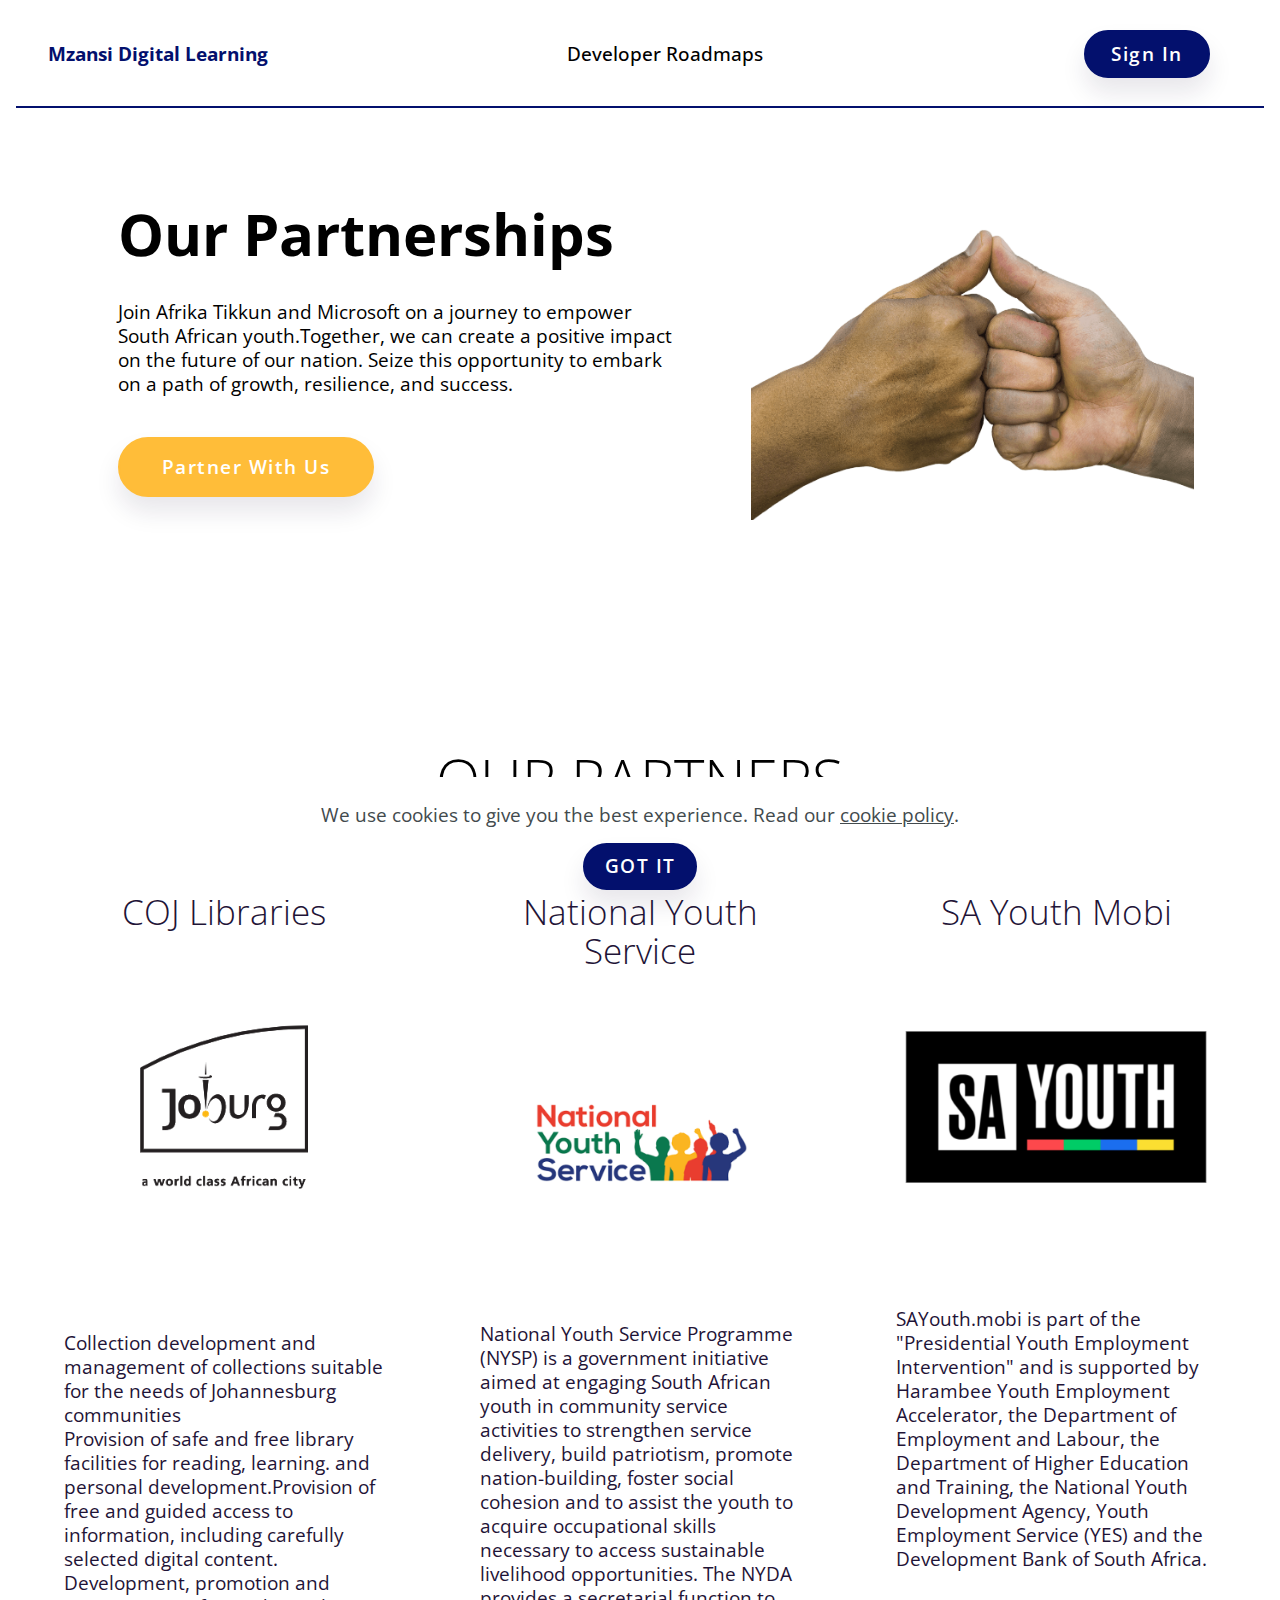
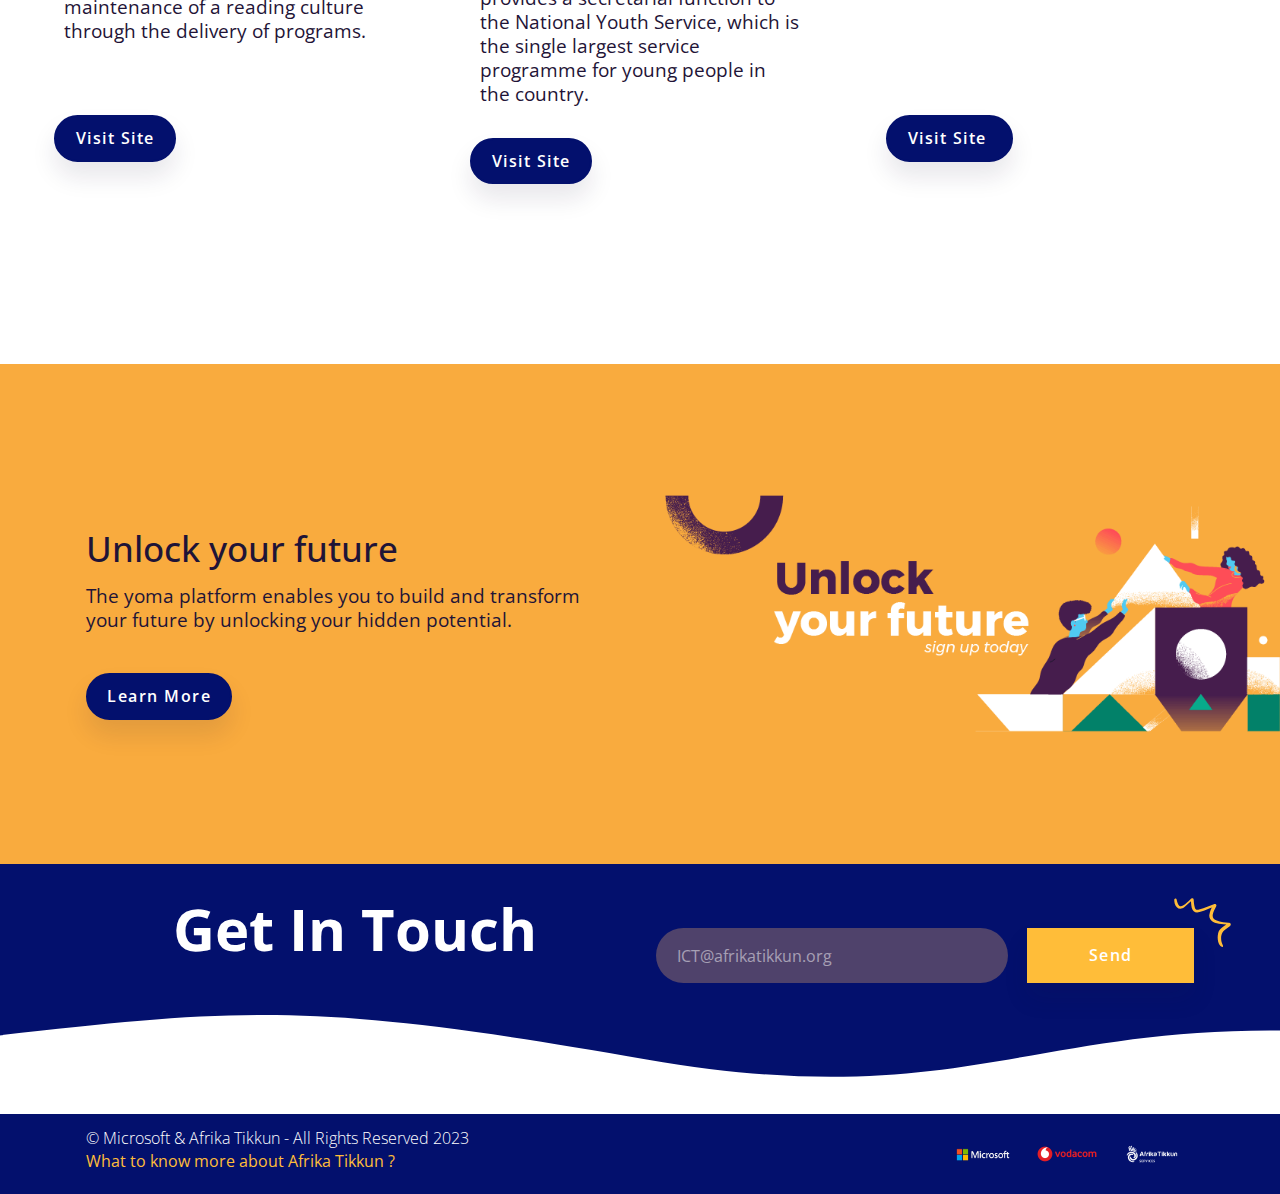
<file: page1.html>
<!DOCTYPE html>
<html  >
<head>
  
  <meta charset="UTF-8">
  <meta http-equiv="X-UA-Compatible" content="IE=edge">
  
  <meta name="viewport" content="width=device-width, initial-scale=1, minimum-scale=1">
  <link rel="shortcut icon" href="assets/images/site-logot-128x128.png" type="image/x-icon">
  <meta name="description" content="">
  
  
  <title>Partnerships</title>
  <link rel="stylesheet" href="assets/bootstrap/css/bootstrap.min.css">
  <link rel="stylesheet" href="assets/bootstrap/css/bootstrap-grid.min.css">
  <link rel="stylesheet" href="assets/bootstrap/css/bootstrap-reboot.min.css">
    <link rel="stylesheet" href="assets/popup-overlay-plugin/style.css">
  <link rel="stylesheet" href="assets/dropdown/css/style.css">
  <link rel="stylesheet" href="assets/theme/css/style.css">
  <link rel="stylesheet" href="assets/recaptcha.css">
  <link rel="preload" href="https://fonts.googleapis.com/css?family=Open+Sans:300,400,500,600,700,800,300i,400i,500i,600i,700i,800i&display=swap" as="style" onload="this.onload=null;this.rel='stylesheet'">
  <noscript><link rel="stylesheet" href="https://fonts.googleapis.com/css?family=Open+Sans:300,400,500,600,700,800,300i,400i,500i,600i,700i,800i&display=swap"></noscript>
  <link rel="preload" as="style" href="assets/mobirise/css/mbr-additional.css"><link rel="stylesheet" href="assets/mobirise/css/mbr-additional.css" type="text/css">

  
  
  

</head>
<body>
  
  <section data-bs-version="5.1" class="menu menu1 calmm5 cid-tRHQN8uqqX" once="menu" id="amenu1-1s">
    

    <nav class="navbar navbar-dropdown navbar-fixed-top navbar-expand-lg">
        <div class="container-fluid">
            <div class="navbar-brand">
                
                <span class="navbar-caption-wrap"><a class="navbar-caption text-primary display-7" href="index.html">Mzansi Digital Learning</a></span>
            </div>
            <button class="navbar-toggler" type="button" data-toggle="collapse" data-bs-toggle="collapse" data-target="#navbarSupportedContent" data-bs-target="#navbarSupportedContent" aria-controls="navbarNavAltMarkup" aria-expanded="false" aria-label="Toggle navigation">
                <div class="hamburger">
                    <span></span>
                    <span></span>
                    <span></span>
                    <span></span>
                </div>
            </button>
            <div class="collapse navbar-collapse" id="navbarSupportedContent">
                <ul class="navbar-nav nav-dropdown" data-app-modern-menu="true"><li class="nav-item"><a class="nav-link link text-black text-primary display-7" href="page2.html">Developer Roadmaps</a>
                    </li></ul>
                <div class="navbar-buttons mbr-section-btn"><a class="btn btn-primary display-7" href="https://mct.mzansidigitallearning.co.za/#/">Sign In</a></div>
            </div>
            <div class="border-item"></div>
        </div>
    </nav>
</section>

<section data-bs-version="5.1" class="article4 cid-tWa4ZhLqnE" id="article04-1v">
	

	
	

	<div class="container">
		<div class="row justify-content-center">
			<div class="col-12 col-md-12 col-lg-5 image-wrapper">
				<img class="w-100" src="assets/images/mbr-1036x777.png" alt="">
			</div>
			<div class="col-12 col-md-12 col-lg">
				<div class="text-wrapper align-left">
					<h1 class="mbr-section-title mbr-fonts-style mb-4 display-2">
						<strong>Our Partnerships&nbsp;</strong></h1>
					<p class="mbr-text mbr-fonts-style mb-4 display-7">Join Afrika Tikkun and Microsoft on a journey to empower South African youth.Together, we can create a positive impact on the future of our nation. Seize this opportunity to embark on a path of growth, resilience, and success.</p>
					<div class="mbr-section-btn mt-3"><a class="btn btn-lg btn-secondary display-7" href="mailto:sohaild@afrikatikkun.org">Partner With Us</a></div>
				</div>
			</div>
		</div>
	</div>
</section>

<section data-bs-version="5.1" class="content8 cid-tWbkvysIlt" id="content8-1w">

    
    


    
    <div class="container-fluid">
        <h2 class="mbr-title pt-2 mbr-fonts-style align-center mbr-black display-2">
            OUR PARTNERS</h2>
        <div class="underline align-center">
            <div class="line"></div>
        </div>
        <div class="row justify-content-center">
            <div class="card col-lg-6 col-xl-4">
                <div class="card-wrapper">
                    <h3 class="mbr-fonts-style mbr-section-title align-left display-5">COJ Libraries</h3>
                    
                    <div class="image-wrap align-left">
                        <img src="assets/images/1.png" alt="">
                    </div>
                    <h3 class="mbr-fonts-style mbr-text display-7"><div><span style="font-size: 1.2rem; background-color: transparent;"><br></span></div><br><div><span style="font-size: 1.2rem; background-color: transparent;">Collection development and management of collections suitable for the needs of Johannesburg communities</span><br></div><div>Provision of safe and free library facilities for reading, learning. and personal development.<span style="font-size: 1.2rem; background-color: transparent;">Provision of free and guided access to  information, including carefully selected digital content.</span></div><div>Development, promotion and maintenance of a reading culture through the delivery of programs.</div><br><div><br></div></h3>
                    <div class="mbr-section-btn align-left"><a href="https://www.cojelearning.org.za/" class="btn btn-primary display-4">Visit Site</a></div>
                </div>
            </div>
            <div class="card col-lg-6 col-xl-4">
                <div class="card-wrapper">
                    <h3 class="mbr-fonts-style align-left mbr-section-title display-5">National Youth Service</h3>
                    
                    <div class="image-wrap align-left">
                        <img src="assets/images/2.png" height="100" alt="">
                    </div>
                    <h3 class="mbr-fonts-style mbr-text display-7"><p><span style="background-color: transparent; font-size: 1.2rem;">National Youth Service Programme (NYSP) is a government initiative aimed at engaging South African youth in community service activities to strengthen service delivery, build patriotism, promote nation-building, foster social cohesion and to assist the youth to acquire occupational skills necessary to access sustainable livelihood opportunities. The NYDA provides a secretarial function to the National Youth Service, which is the single largest service programme for young people in the country.</span></p></h3>
                    <div class="mbr-section-btn align-left"><a href="https://nydawebsite.azurewebsites.net/index.html" class="btn btn-primary display-4">Visit Site</a></div>
                </div>
            </div>
            <div class="card col-lg-6 col-xl-4 centrify-block">
                <div class="card-wrapper">
                    <h3 class="mbr-fonts-style align-left mbr-section-title display-5">SA Youth Mobi</h3>
                    
                    <div class="image-wrap align-left">
                        <img src="assets/images/3.png" height="100" alt="">
                    </div>
                    <h3 class="mbr-fonts-style mbr-text display-7"><br>SAYouth.mobi is part of the "Presidential Youth Employment Intervention" and is supported by Harambee Youth Employment Accelerator, the Department of Employment and Labour, the Department of Higher Education and Training, the National Youth Development Agency, Youth Employment Service (YES) and the Development Bank of South Africa.<br><br><br><br><br><br></h3>
                    <div class="mbr-section-btn align-left"><a href="https://sayouth.mobi/" class="btn btn-primary display-4">Visit Site&nbsp;</a></div>
                </div>
            </div>
            
        </div>
    </div>
</section>

<section data-bs-version="5.1" class="offerm5 header2 cid-tWNKftbgAF" id="header02-21">
    

    
    
    <div class="container">
        <div class="row">
            <div class="col-lg-6 col-sm-12 col-md-12">
                <div class="text-wrapper m-auto">
                    <h1 class="mbr-fonts-style align-left mbr-semibold pb-2 mbr-section-title display-5">Unlock your future</h1>
                    
                    <p class="mbr-text align-left mbr-fonts-style pb-3 display-7">The yoma platform enables you to build and transform your future by unlocking your hidden potential.<br></p>
                    <div class="mbr-section-btn align-left"><a class="btn btn-md btn-primary display-4" href="https://www.yoma.africa/">Learn More</a></div>
                </div>
            </div>
        </div>
    </div>
</section>

<section data-bs-version="5.1" class="form2 cid-tWbpYDU4MS" id="form2-1x">
    
    
    <div class="container">
        <div class="row justify-content-center">
            <div class="col-12 col-lg-6">
                <div class="mbr-section-head">
                    
                    <h3 class="mbr-section-title mbr-fonts-style display-2"><strong>Get In Touch</strong></h3>
                    
                </div>
            </div>
            <div class="col-12 col-lg-6">
                <div class="mbr-form " data-form-type="formoid">
                    <form action="https://mobirise.eu/" method="POST" class="mbr-form form-with-styler mx-auto" data-form-title="Form Name"><input type="hidden" name="email" data-form-email="true" value="gljBcGbMmoQG2xcRh2iHYRytCyLNg9ufmh8YO2J6ZVX0EsmKuaAoSGcdqzQK0CiFeIQ4k8yvPo2k+LLO9loppMqNGMg0nZicQQ+AgJKnvtb5OA2MAYnebsdt0t2y3hFN.nV30yx3I08R+4H8WrhXGIT8xo8YAfN6g1+rjswtVRi55i4EAz0gNou71P2Aok6MQ6dYZkJiupArbR9Jxsn88NcniF3h4QGZ+O3GMaGLfIXuxHTUNY+LTdZMgEEL4RIJR">
                        <div class="row">
                            <div hidden="hidden" data-form-alert="" class="alert alert-success col-12">Thanks for filling out the form!</div>
                            <div hidden="hidden" data-form-alert-danger="" class="alert alert-danger col-12">
                                Oops...! some problem!
                            </div>
                        </div>
                        <div class="dragArea row">
                            <div data-for="email" class="col-12 col-lg-8 form-group">
                                <input type="email" name="email" placeholder="ICT@afrikatikkun.org" data-form-field="email" class="form-control" value="" id="email-form2-1x">
                            </div>
                            <div class="col-12 col-lg-4 mbr-section-btn"><svg xmlns="http://www.w3.org/2000/svg" viewBox="0 0 93 79" fill="none">
                                    <path d="M84.9869 42.7718C81.7751 42.4762 79.049 42.2941 76.3455 41.9583C71.7583 41.4076 67.2524 40.6595 63.176 38.2058C59.0426 35.7122 56.997 32.0506 57.5116 27.3533C57.832 24.4696 58.9341 21.6803 59.7858 18.8855C60.1246 17.7944 60.7765 16.781 61.5171 15.2363C59.158 16.1865 57.3165 16.9617 55.4447 17.6592C50.8779 19.383 46.3777 21.2945 41.7216 22.7015C35.351 24.6617 30.8666 22.0641 29.1207 15.589C28.4379 13.0494 28.3696 10.3178 28.049 7.66416C27.9574 6.86559 27.9815 6.06315 27.9448 5.1052C24.5039 8.20917 21.2774 11.2087 17.9577 14.0584C10.2056 20.7032 3.91373 15.8817 1.78248 9.10902C1.21212 7.2978 1.07605 5.30985 0.919163 3.3921C0.857562 2.10599 1.48085 0.931324 2.90166 0.879114C4.18777 0.817513 4.74243 1.88323 4.98607 3.07058C5.24298 4.23894 5.42214 5.43771 5.80231 6.55098C6.24901 7.852 6.71469 9.16628 7.40792 10.3571C9.36415 13.702 11.7776 14.3719 15.0237 12.2336C17.318 10.7296 19.4015 8.88047 21.4775 7.08258C23.4093 5.40998 25.2728 3.63311 27.1363 1.85623C28.107 0.952586 29.1155 0.0754759 30.5253 0.524078C32.1457 1.03513 32.2928 2.52227 32.436 3.89369C32.6288 5.63878 32.558 7.39733 32.8475 9.12528C33.1848 11.3104 33.5733 13.503 34.2406 15.5798C35.155 18.3942 36.6126 19.3 39.5278 18.7668C42.3142 18.2565 45.1364 17.5735 47.8105 16.6174C53.5284 14.54 59.1476 12.2806 64.7801 10.0022C66.1152 9.4663 67.295 9.27388 68.3315 10.3374C69.3243 11.3421 69.0349 12.5241 68.4571 13.6741C67.4228 15.7197 66.286 17.7503 65.3599 19.8433C64.5549 21.6821 63.7614 23.5853 63.3075 25.5281C62.0819 30.7172 63.685 33.7589 68.4917 36.0167C72.1028 37.7215 75.9297 38.673 79.8701 39.1388C82.7082 39.484 85.5633 39.6433 88.3975 39.8727C89.8981 39.9893 91.45 40.1134 91.9766 41.8658C92.4539 43.5273 91.3886 44.6472 90.2929 45.6894C89.8208 46.1223 89.2861 46.4831 88.7704 46.8571C87.72 47.592 86.7 48.4046 85.5812 49.0352C77.2928 53.7797 75.5547 61.2379 76.9759 69.9157C77.2426 71.5146 78.0119 73.0412 78.6011 74.583C78.8861 75.3473 79.4102 76.0526 79.5985 76.834C79.7469 77.3897 79.721 78.2756 79.374 78.5699C79.0005 78.9022 78.1279 78.8572 77.5967 78.7684C76.4451 78.5568 75.3479 77.6204 74.7516 76.6951C73.578 74.8578 72.4783 72.8743 71.8945 70.7994C70.5823 66.2096 70.7308 61.5107 71.714 56.8301C72.5535 52.8402 74.9131 49.828 78.0813 47.4375C80.1707 45.9033 82.3589 44.5511 84.9869 42.7718Z">
                                    </path>
                                </svg>
                                <button type="submit" class="btn btn-secondary display-4">Send<strong></strong></button></div>
                        </div>
                    </form>
                </div>
            </div>
        </div>
    </div>
    <div class="wave-container">
        <div class="wave">
            <svg xmlns="http://www.w3.org/2000/svg" viewBox="0 0 12635 852" fill="none">
                <path d="M1488.94 101.957C980.637 -45.6519 284.521 40.4531 0 101.957V852H12635V70.4548C12393.6 115.791 11719.3 179.261 10953.5 70.4548C9996.13 -65.553 9903.74 248.965 9066.53 101.957C8229.31 -45.0517 8108.18 -11.7656 7371.48 70.4548C6717 143.5 6255 11.9509 5994.13 11.9514C5548.5 11.9514 4791.5 206 4355.23 101.957C3933.12 1.28993 3260.26 -0.215927 2955.13 70.4548C2678.19 142.459 1997.24 249.565 1488.94 101.957Z">
                </path>
            </svg>
        </div>
    </div>
</section>

<section data-bs-version="5.1" class="offerm5 footer2 cid-tKxk12etq6" once="footer" id="footer02-1t">

    

    
    
    <div class="container">
        <div class="row justify-content-center">
            <div class="col-lg-9 text col-md-8 col-sm-12">
                <h2 class="mbr-fonts-style align-left mbr-white mbr-section-title display-4">© Microsoft &amp; Afrika Tikkun - All Rights Reserved 2023<br><a href="https://afrikatikkunservices.com/" class="text-secondary" target="_blank">What to know more about Afrika Tikkun ?</a></h2>
            </div>
            <div class="col-sm-12 col-md-4 d-flex col-lg-3">
                <div class="image-block">

                    <img class="mbr-temp" src="assets/images/ms-logo-test-500x190.png" alt="">

                </div>
                <div class="image-block">

                    <img class="mbr-temp" src="assets/images/2-160x160.png" alt="">

                </div>
                <div class="image-block">

                    <img class="mbr-temp" src="assets/images/afrika-tikkun-logo-500x500.png" alt="">

                </div>
            </div>
        </div>
    </div>
</section>


<script src="assets/bootstrap/js/bootstrap.bundle.min.js"></script>
  <script src="assets/web/assets/cookies-alert-plugin/cookies-alert-core.js"></script>
  <script src="assets/web/assets/cookies-alert-plugin/cookies-alert-script.js"></script>
  <script src="assets/smoothscroll/smooth-scroll.js"></script>
  <script src="assets/ytplayer/index.js"></script>
      <script src="assets/dropdown/js/navbar-dropdown.js"></script>
  <script src="assets/theme/js/script.js"></script>
  <script src="assets/formoid.min.js"></script>
  
  
  
<input name="cookieData" type="hidden" data-cookie-cookiesAlertType='false' data-cookie-customDialogSelector='null' data-cookie-colorText='#424a4d' data-cookie-colorBg='rgb(255, 255, 255)' data-cookie-opacityOverlay='0' data-cookie-bgOpacity='100' data-cookie-textButton='GOT IT' data-cookie-rejectText='REJECT' data-cookie-colorButton='#03106d' data-cookie-rejectColor='#ffffff' data-cookie-colorLink='#424a4d' data-cookie-underlineLink='true' data-cookie-text="We use cookies to give you the best experience. Read our <a href='https://afrikatikkunservices.com/privacy-policy/'>cookie policy</a>.">
  
</body>
</html>
</file>
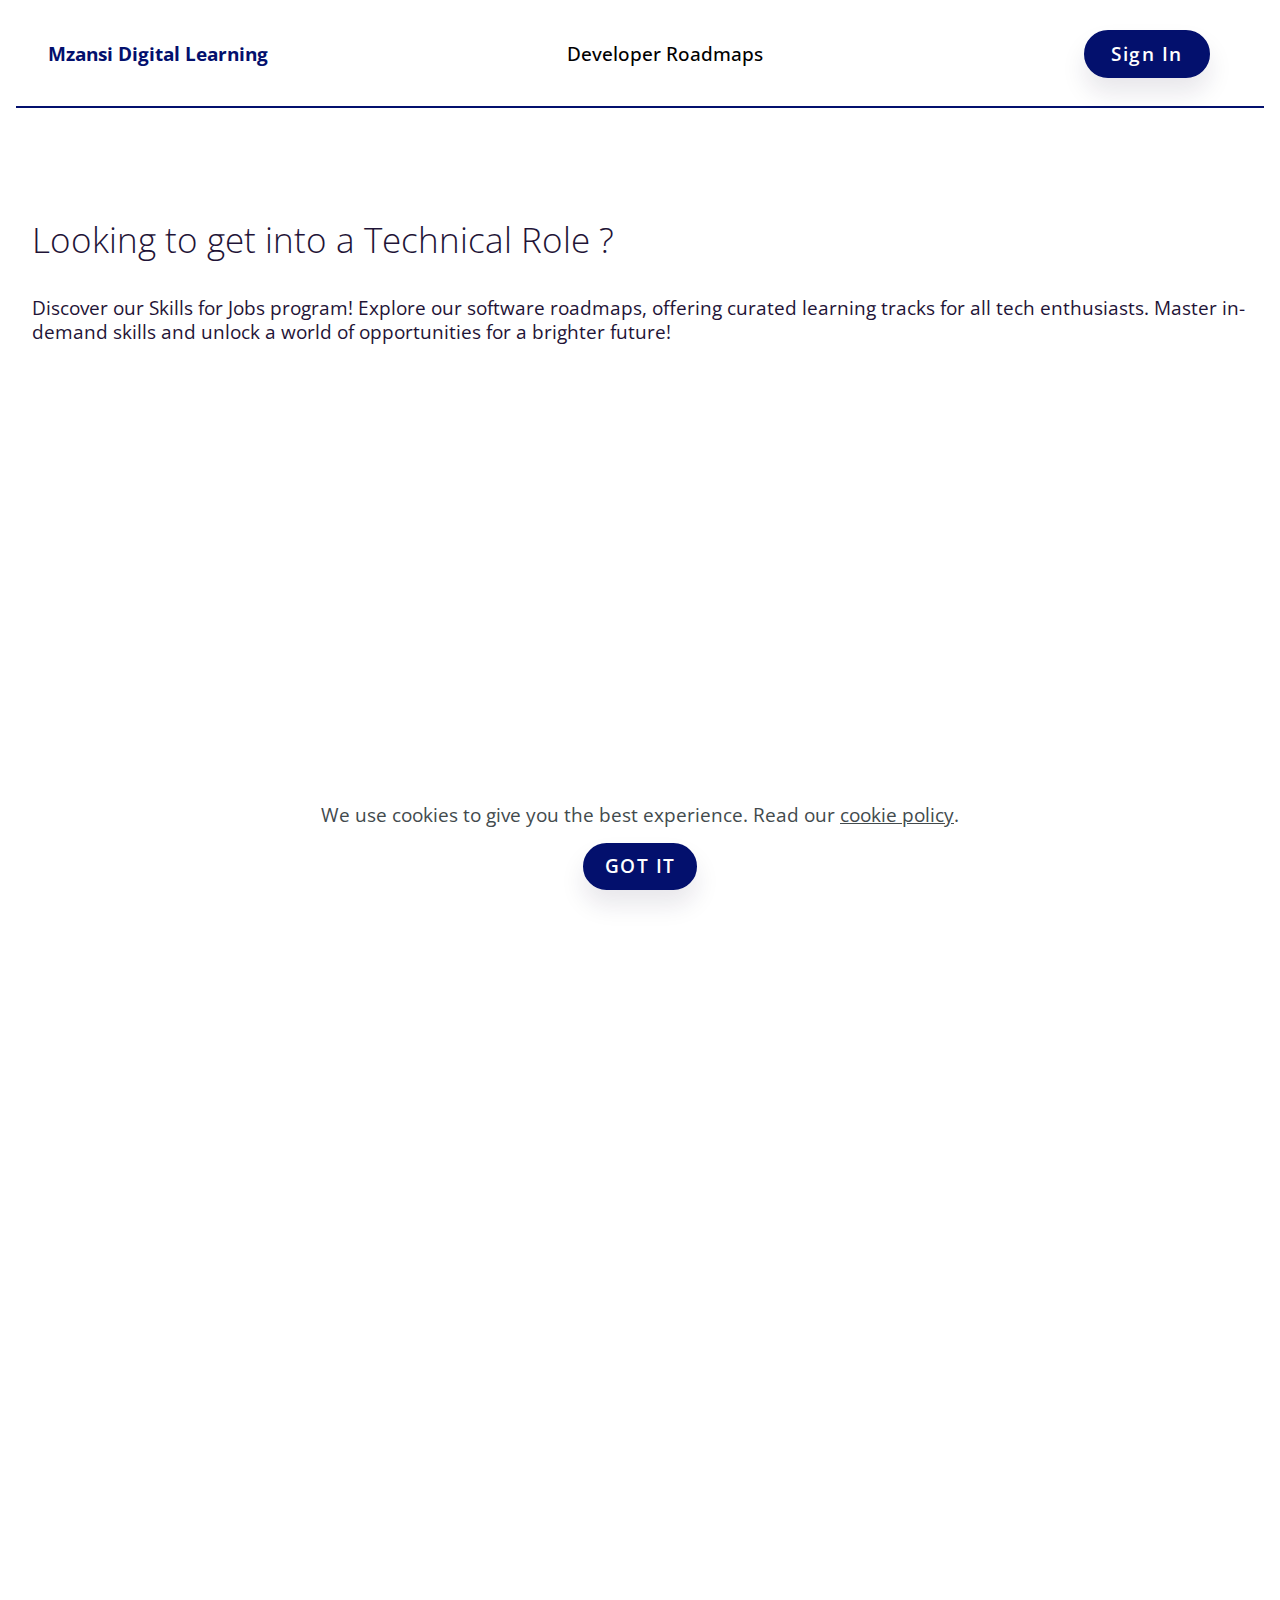
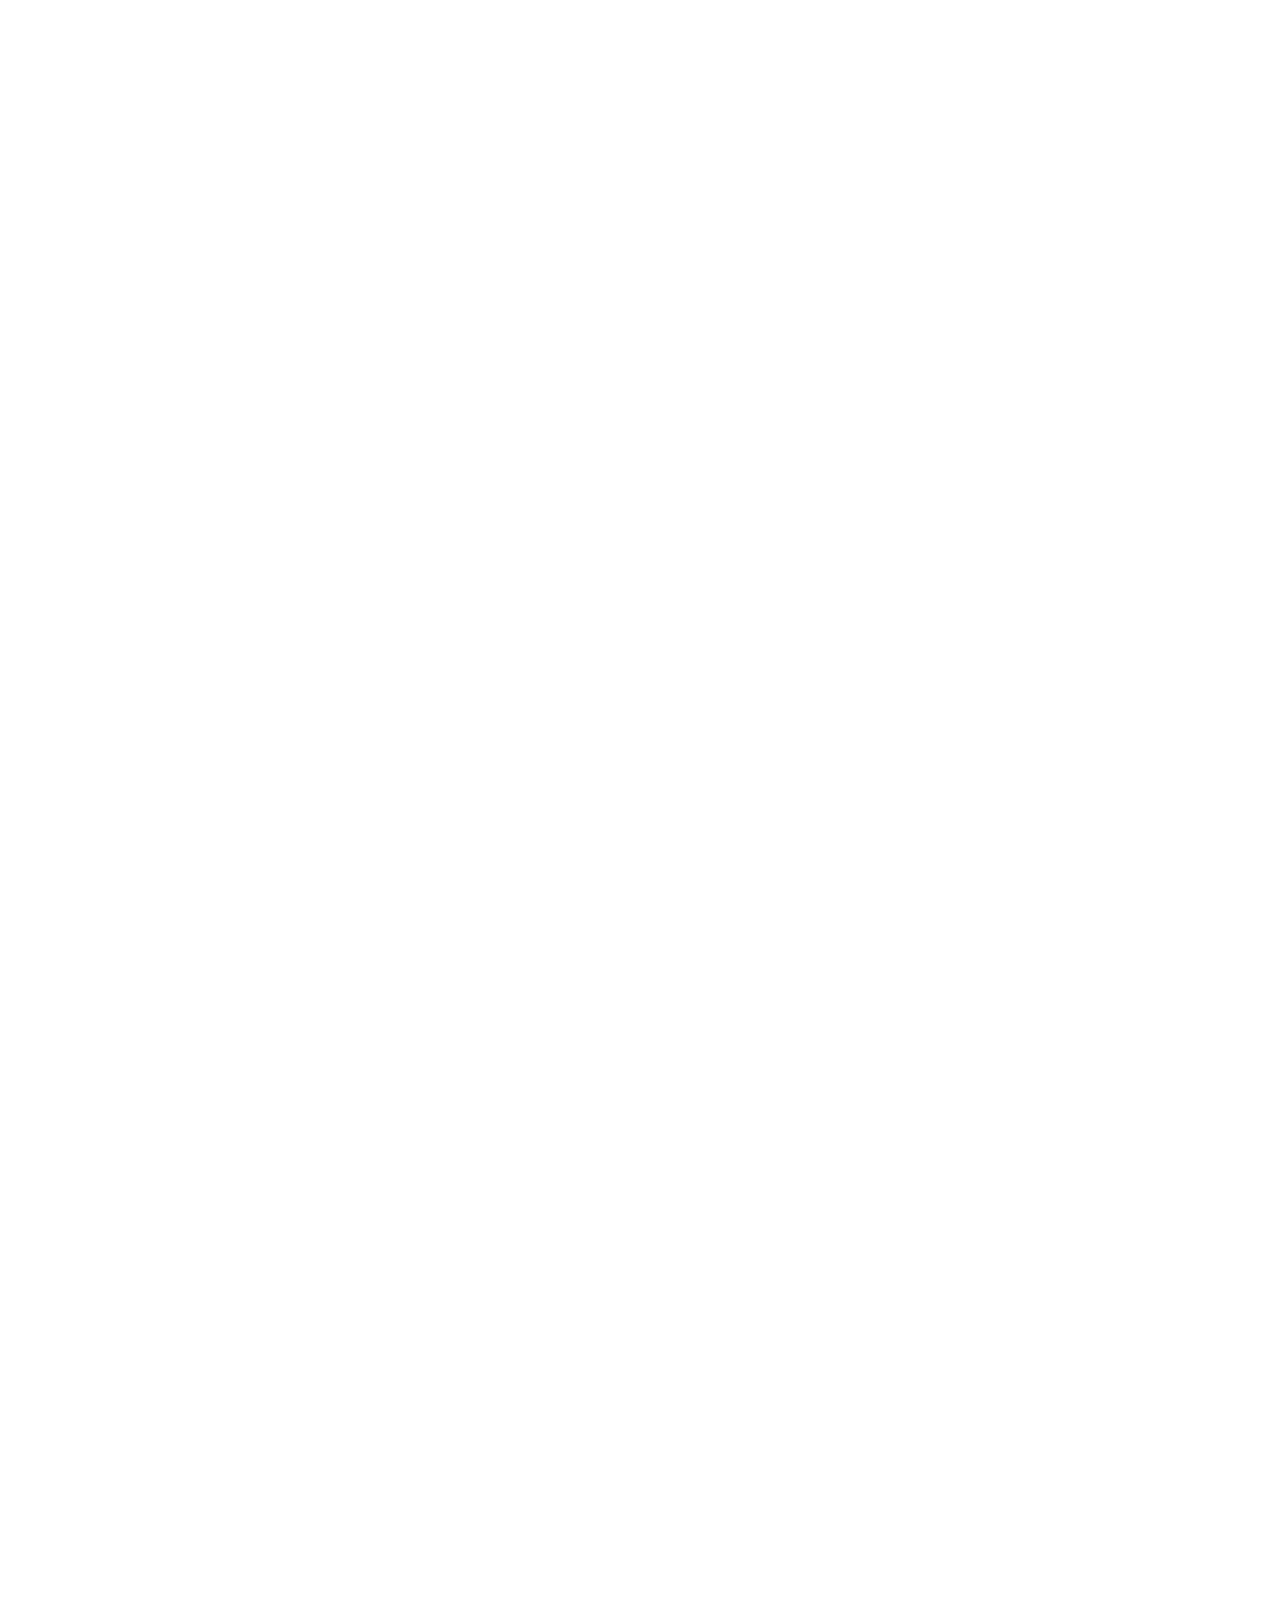
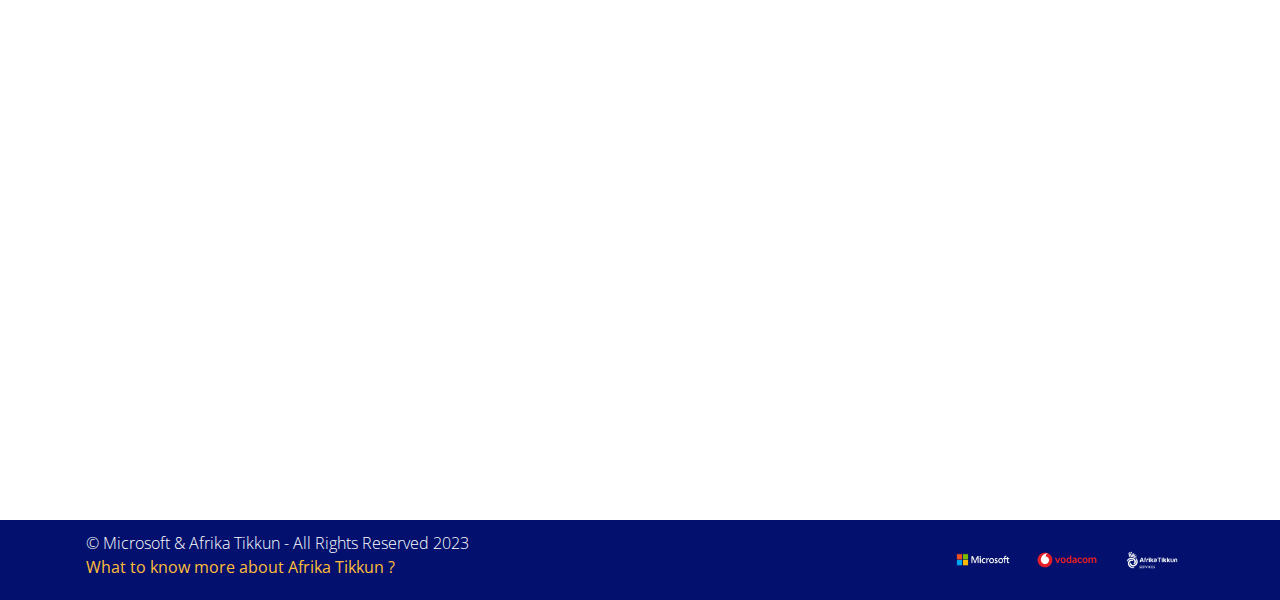
<file: page2.html>
<!DOCTYPE html>
<html  >
<head>
  
  <meta charset="UTF-8">
  <meta http-equiv="X-UA-Compatible" content="IE=edge">
  
  <meta name="viewport" content="width=device-width, initial-scale=1, minimum-scale=1">
  <link rel="shortcut icon" href="assets/images/site-logot-128x128.png" type="image/x-icon">
  <meta name="description" content="">
  
  
  <title>Roadmaps</title>
  <link rel="stylesheet" href="assets/bootstrap/css/bootstrap.min.css">
  <link rel="stylesheet" href="assets/bootstrap/css/bootstrap-grid.min.css">
  <link rel="stylesheet" href="assets/bootstrap/css/bootstrap-reboot.min.css">
    <link rel="stylesheet" href="assets/popup-overlay-plugin/style.css">
  <link rel="stylesheet" href="assets/dropdown/css/style.css">
  <link rel="stylesheet" href="assets/theme/css/style.css">
  <link rel="preload" href="https://fonts.googleapis.com/css?family=Open+Sans:300,400,500,600,700,800,300i,400i,500i,600i,700i,800i&display=swap" as="style" onload="this.onload=null;this.rel='stylesheet'">
  <noscript><link rel="stylesheet" href="https://fonts.googleapis.com/css?family=Open+Sans:300,400,500,600,700,800,300i,400i,500i,600i,700i,800i&display=swap"></noscript>
  <link rel="preload" as="style" href="assets/mobirise/css/mbr-additional.css"><link rel="stylesheet" href="assets/mobirise/css/mbr-additional.css" type="text/css">

  
  
  

</head>
<body>
  
  <section data-bs-version="5.1" class="menu menu1 calmm5 cid-tRHQN8uqqX" once="menu" id="amenu1-22">
    

    <nav class="navbar navbar-dropdown navbar-fixed-top navbar-expand-lg">
        <div class="container-fluid">
            <div class="navbar-brand">
                
                <span class="navbar-caption-wrap"><a class="navbar-caption text-primary display-7" href="index.html">Mzansi Digital Learning</a></span>
            </div>
            <button class="navbar-toggler" type="button" data-toggle="collapse" data-bs-toggle="collapse" data-target="#navbarSupportedContent" data-bs-target="#navbarSupportedContent" aria-controls="navbarNavAltMarkup" aria-expanded="false" aria-label="Toggle navigation">
                <div class="hamburger">
                    <span></span>
                    <span></span>
                    <span></span>
                    <span></span>
                </div>
            </button>
            <div class="collapse navbar-collapse" id="navbarSupportedContent">
                <ul class="navbar-nav nav-dropdown" data-app-modern-menu="true"><li class="nav-item"><a class="nav-link link text-black text-primary display-7" href="page2.html">Developer Roadmaps</a>
                    </li></ul>
                <div class="navbar-buttons mbr-section-btn"><a class="btn btn-primary display-7" href="https://mct.mzansidigitallearning.co.za/#/">Sign In</a></div>
            </div>
            <div class="border-item"></div>
        </div>
    </nav>
</section>

<section data-bs-version="5.1" class="article1 cid-u5tBNgR44L" id="article1-24">
    
    <div class="container-fluid">
        <div class="row justify-content-center">
            <div class="col-md-12 col-lg-12">
                <div class="section-head">
                    <h3 class="mbr-section-title mbr-fonts-style display-5">Looking to get into a Technical Role ?<strong></strong></h3>
                    
                </div>
                <p class="mbr-text mbr-fonts-style display-7">Discover our Skills for Jobs program! Explore our software roadmaps, offering curated learning tracks for all tech enthusiasts. Master in-demand skills and unlock a world of opportunities for a brighter future!</p>
            </div>
        </div>
    </div>
</section>

<div id="custom-html-25"><!-- Type valid HTML here -->

<div>
   
    <iframe src="https://roadmap.sh/" width="100%" frameborder="0" scrolling="auto" height="3200vh"></iframe>
    
  
    
</div></div>

<section data-bs-version="5.1" class="offerm5 footer2 cid-tKxk12etq6" once="footer" id="footer02-23">

    

    
    
    <div class="container">
        <div class="row justify-content-center">
            <div class="col-lg-9 text col-md-8 col-sm-12">
                <h2 class="mbr-fonts-style align-left mbr-white mbr-section-title display-4">© Microsoft &amp; Afrika Tikkun - All Rights Reserved 2023<br><a href="https://afrikatikkunservices.com/" class="text-secondary" target="_blank">What to know more about Afrika Tikkun ?</a></h2>
            </div>
            <div class="col-sm-12 col-md-4 d-flex col-lg-3">
                <div class="image-block">

                    <img class="mbr-temp" src="assets/images/ms-logo-test-500x190.png" alt="">

                </div>
                <div class="image-block">

                    <img class="mbr-temp" src="assets/images/2-160x160.png" alt="">

                </div>
                <div class="image-block">

                    <img class="mbr-temp" src="assets/images/afrika-tikkun-logo-500x500.png" alt="">

                </div>
            </div>
        </div>
    </div>
</section>


<script src="assets/bootstrap/js/bootstrap.bundle.min.js"></script>
  <script src="assets/web/assets/cookies-alert-plugin/cookies-alert-core.js"></script>
  <script src="assets/web/assets/cookies-alert-plugin/cookies-alert-script.js"></script>
  <script src="assets/smoothscroll/smooth-scroll.js"></script>
  <script src="assets/ytplayer/index.js"></script>
      <script src="assets/dropdown/js/navbar-dropdown.js"></script>
  <script src="assets/theme/js/script.js"></script>
  
  
  
<input name="cookieData" type="hidden" data-cookie-cookiesAlertType='false' data-cookie-customDialogSelector='null' data-cookie-colorText='#424a4d' data-cookie-colorBg='rgb(255, 255, 255)' data-cookie-opacityOverlay='0' data-cookie-bgOpacity='100' data-cookie-textButton='GOT IT' data-cookie-rejectText='REJECT' data-cookie-colorButton='#03106d' data-cookie-rejectColor='#ffffff' data-cookie-colorLink='#424a4d' data-cookie-underlineLink='true' data-cookie-text="We use cookies to give you the best experience. Read our <a href='https://afrikatikkunservices.com/privacy-policy/'>cookie policy</a>.">
  
</body>
</html>
</file>
<file: assets/popup-overlay-plugin/style.css>
html.is-builder .modal-backdrop.show {
    display: none !important;
}
</file>
<file: assets/dropdown/css/style.css>
.navbar-dropdown {
  left: 0;
  padding: 0;
  position: absolute;
  right: 0;
  top: 0;
  transition: all 0.45s ease;
  z-index: 1030;
  background: #282828; }
  .navbar-dropdown .navbar-logo {
    margin-right: 0.8rem;
    transition: margin 0.3s ease-in-out;
    vertical-align: middle; }
    .navbar-dropdown .navbar-logo img {
      height: 3.125rem;
      transition: all 0.3s ease-in-out; }
    .navbar-dropdown .navbar-logo.mbr-iconfont {
      font-size: 3.125rem;
      line-height: 3.125rem; }
  .navbar-dropdown .navbar-caption {
    font-weight: 700;
    white-space: normal;
    vertical-align: -4px;
    line-height: 3.125rem !important; }
    .navbar-dropdown .navbar-caption, .navbar-dropdown .navbar-caption:hover {
      color: inherit;
      text-decoration: none; }
  .navbar-dropdown .mbr-iconfont + .navbar-caption {
    vertical-align: -1px; }
  .navbar-dropdown.navbar-fixed-top {
    position: fixed; }
  .navbar-dropdown .navbar-brand span {
    vertical-align: -4px; }
  .navbar-dropdown.bg-color.transparent {
    background: none; }
  .navbar-dropdown.navbar-short .navbar-brand {
    padding: 0.625rem 0; }
    .navbar-dropdown.navbar-short .navbar-brand span {
      vertical-align: -1px; }
  .navbar-dropdown.navbar-short .navbar-caption {
    line-height: 2.375rem !important;
    vertical-align: -2px; }
  .navbar-dropdown.navbar-short .navbar-logo {
    margin-right: 0.5rem; }
    .navbar-dropdown.navbar-short .navbar-logo img {
      height: 2.375rem; }
    .navbar-dropdown.navbar-short .navbar-logo.mbr-iconfont {
      font-size: 2.375rem;
      line-height: 2.375rem; }
  .navbar-dropdown.navbar-short .mbr-table-cell {
    height: 3.625rem; }
  .navbar-dropdown .navbar-close {
    left: 0.6875rem;
    position: fixed;
    top: 0.75rem;
    z-index: 1000; }
  .navbar-dropdown .hamburger-icon {
    content: "";
    display: inline-block;
    vertical-align: middle;
    width: 16px;
    -webkit-box-shadow: 0 -6px 0 1px #282828,0 0 0 1px #282828,0 6px 0 1px #282828;
    -moz-box-shadow: 0 -6px 0 1px #282828,0 0 0 1px #282828,0 6px 0 1px #282828;
    box-shadow: 0 -6px 0 1px #282828,0 0 0 1px #282828,0 6px 0 1px #282828; }

.dropdown-menu .dropdown-toggle[data-toggle="dropdown-submenu"]::after {
  border-bottom: 0.35em solid transparent;
  border-left: 0.35em solid;
  border-right: 0;
  border-top: 0.35em solid transparent;
  margin-left: 0.3rem; }

.dropdown-menu .dropdown-item:focus {
  outline: 0; }

.nav-dropdown {
  font-size: 0.75rem;
  font-weight: 500;
  height: auto !important; }
  .nav-dropdown .nav-btn {
    padding-left: 1rem; }
  .nav-dropdown .link {
    margin: .667em 1.667em;
    font-weight: 500;
    padding: 0;
    transition: color .2s ease-in-out; }
    .nav-dropdown .link.dropdown-toggle {
      margin-right: 2.583em; }
      .nav-dropdown .link.dropdown-toggle::after {
        margin-left: .25rem;
        border-top: 0.35em solid;
        border-right: 0.35em solid transparent;
        border-left: 0.35em solid transparent;
        border-bottom: 0; }
      .nav-dropdown .link.dropdown-toggle[aria-expanded="true"] {
        margin: 0;
        padding: 0.667em 3.263em  0.667em 1.667em; }
  .nav-dropdown .link::after,
  .nav-dropdown .dropdown-item::after {
    color: inherit; }
  .nav-dropdown .btn {
    font-size: 0.75rem;
    font-weight: 700;
    letter-spacing: 0;
    margin-bottom: 0;
    padding-left: 1.25rem;
    padding-right: 1.25rem; }
  .nav-dropdown .dropdown-menu {
    border-radius: 0;
    border: 0;
    left: 0;
    margin: 0;
    padding-bottom: 1.25rem;
    padding-top: 1.25rem;
    position: relative; }
  .nav-dropdown .dropdown-submenu {
    margin-left: 0.125rem;
    top: 0; }
  .nav-dropdown .dropdown-item {
    font-weight: 500;
    line-height: 2;
    padding: 0.3846em 4.615em 0.3846em 1.5385em;
    position: relative;
    transition: color .2s ease-in-out, background-color .2s ease-in-out; }
    .nav-dropdown .dropdown-item::after {
      margin-top: -0.3077em;
      position: absolute;
      right: 1.1538em;
      top: 50%; }
    .nav-dropdown .dropdown-item:focus, .nav-dropdown .dropdown-item:hover {
      background: none; }

@media (max-width: 767px) {
  .nav-dropdown.navbar-toggleable-sm {
    bottom: 0;
    display: none;
    left: 0;
    overflow-x: hidden;
    position: fixed;
    top: 0;
    transform: translateX(-100%);
    -ms-transform: translateX(-100%);
    -webkit-transform: translateX(-100%);
    width: 18.75rem;
    z-index: 999; } }
.nav-dropdown.navbar-toggleable-xl {
  bottom: 0;
  display: none;
  left: 0;
  overflow-x: hidden;
  position: fixed;
  top: 0;
  transform: translateX(-100%);
  -ms-transform: translateX(-100%);
  -webkit-transform: translateX(-100%);
  width: 18.75rem;
  z-index: 999; }

.nav-dropdown-sm {
  display: block !important;
  overflow-x: hidden;
  overflow: auto;
  padding-top: 3.875rem; }
  .nav-dropdown-sm::after {
    content: "";
    display: block;
    height: 3rem;
    width: 100%; }
  .nav-dropdown-sm.collapse.in ~ .navbar-close {
    display: block !important; }
  .nav-dropdown-sm.collapsing, .nav-dropdown-sm.collapse.in {
    transform: translateX(0);
    -ms-transform: translateX(0);
    -webkit-transform: translateX(0);
    transition: all 0.25s ease-out;
    -webkit-transition: all 0.25s ease-out;
    background: #282828; }
  .nav-dropdown-sm.collapsing[aria-expanded="false"] {
    transform: translateX(-100%);
    -ms-transform: translateX(-100%);
    -webkit-transform: translateX(-100%); }
  .nav-dropdown-sm .nav-item {
    display: block;
    margin-left: 0 !important;
    padding-left: 0; }
  .nav-dropdown-sm .link,
  .nav-dropdown-sm .dropdown-item {
    border-top: 1px dotted rgba(255, 255, 255, 0.1);
    font-size: 0.8125rem;
    line-height: 1.6;
    margin: 0 !important;
    padding: 0.875rem 2.4rem 0.875rem 1.5625rem !important;
    position: relative;
    white-space: normal; }
    .nav-dropdown-sm .link:focus, .nav-dropdown-sm .link:hover,
    .nav-dropdown-sm .dropdown-item:focus,
    .nav-dropdown-sm .dropdown-item:hover {
      background: rgba(0, 0, 0, 0.2) !important;
      color: #c0a375; }
  .nav-dropdown-sm .nav-btn {
    position: relative;
    padding: 1.5625rem 1.5625rem 0 1.5625rem; }
    .nav-dropdown-sm .nav-btn::before {
      border-top: 1px dotted rgba(255, 255, 255, 0.1);
      content: "";
      left: 0;
      position: absolute;
      top: 0;
      width: 100%; }
    .nav-dropdown-sm .nav-btn + .nav-btn {
      padding-top: 0.625rem; }
      .nav-dropdown-sm .nav-btn + .nav-btn::before {
        display: none; }
  .nav-dropdown-sm .btn {
    padding: 0.625rem 0; }
  .nav-dropdown-sm .dropdown-toggle[data-toggle="dropdown-submenu"]::after {
    margin-left: .25rem;
    border-top: 0.35em solid;
    border-right: 0.35em solid transparent;
    border-left: 0.35em solid transparent;
    border-bottom: 0; }
  .nav-dropdown-sm .dropdown-toggle[data-toggle="dropdown-submenu"][aria-expanded="true"]::after {
    border-top: 0;
    border-right: 0.35em solid transparent;
    border-left: 0.35em solid transparent;
    border-bottom: 0.35em solid; }
  .nav-dropdown-sm .dropdown-menu {
    margin: 0;
    padding: 0;
    position: relative;
    top: 0;
    left: 0;
    width: 100%;
    border: 0;
    float: none;
    border-radius: 0;
    background: none; }
  .nav-dropdown-sm .dropdown-submenu {
    left: 100%;
    margin-left: 0.125rem;
    margin-top: -1.25rem;
    top: 0; }

.navbar-toggleable-sm .nav-dropdown .dropdown-menu {
  position: absolute; }

.navbar-toggleable-sm .nav-dropdown .dropdown-submenu {
  left: 100%;
  margin-left: 0.125rem;
  margin-top: -1.25rem;
  top: 0; }

.navbar-toggleable-sm.opened .nav-dropdown .dropdown-menu {
  position: relative; }

.navbar-toggleable-sm.opened .nav-dropdown .dropdown-submenu {
  left: 0;
  margin-left: 00rem;
  margin-top: 0rem;
  top: 0; }

.is-builder .nav-dropdown.collapsing {
  transition: none !important; }
</file>
<file: assets/theme/css/style.css>
@charset "UTF-8";
section {
  background-color: #ffffff;
}

body {
  font-style: normal;
  line-height: 1.5;
  font-weight: 400;
  color: #1f1437;
  position: relative;
}

button {
  background-color: transparent;
  border-color: transparent;
}

section,
.container,
.container-fluid {
  position: relative;
  word-wrap: break-word;
}

a.mbr-iconfont:hover {
  text-decoration: none;
}

.article .lead p,
.article .lead ul,
.article .lead ol,
.article .lead pre,
.article .lead blockquote {
  margin-bottom: 0;
}

a {
  font-style: normal;
  font-weight: 400;
  cursor: pointer;
}
a, a:hover {
  text-decoration: none;
}

.mbr-section-title {
  font-style: normal;
  line-height: 1.3;
}

.mbr-section-subtitle {
  line-height: 1.3;
}

.mbr-text {
  font-style: normal;
  line-height: 1.7;
}

h1,
h2,
h3,
h4,
h5,
h6,
span,
p,
a {
  word-break: break-word;
  word-wrap: break-word;
  font-weight: 400;
}

.display-1 {
  line-height: 1.05;
}

.display-2 {
  line-height: 1.15;
}

.display-4 {
  line-height: 1.45;
}

.display-5 {
  line-height: 1.1;
}

.display-7 {
  line-height: 1.25;
}

b,
strong {
  font-weight: bold;
}

input:-webkit-autofill, input:-webkit-autofill:hover, input:-webkit-autofill:focus, input:-webkit-autofill:active {
  transition-delay: 9999s;
  -webkit-transition-property: background-color, color;
  transition-property: background-color, color;
}

textarea[type=hidden] {
  display: none;
}

section {
  background-position: 50% 50%;
  background-repeat: no-repeat;
  background-size: cover;
}
section .mbr-background-video,
section .mbr-background-video-preview {
  position: absolute;
  bottom: 0;
  left: 0;
  right: 0;
  top: 0;
}

.hidden {
  visibility: hidden;
}

.mbr-z-index20 {
  z-index: 20;
}

/*! Base colors */
.mbr-white {
  color: #ffffff;
}

.mbr-black {
  color: #000000;
}

.mbr-bg-white {
  background-color: #ffffff;
}

.mbr-bg-black {
  background-color: #000000;
}

/*! Text-aligns */
.align-left {
  text-align: left;
}

.align-center {
  text-align: center;
}

.align-right {
  text-align: right;
}

/*! Font-weight  */
.mbr-light {
  font-weight: 300;
}

.mbr-regular {
  font-weight: 400;
}

.mbr-semibold {
  font-weight: 500;
}

.mbr-bold {
  font-weight: 700;
}

/*! Media  */
.media-content {
  flex-basis: 100%;
}

.media-container-row {
  display: flex;
  flex-direction: row;
  flex-wrap: wrap;
  justify-content: center;
  align-content: center;
  align-items: start;
}
.media-container-row .media-size-item {
  width: 400px;
}

.media-container-column {
  display: flex;
  flex-direction: column;
  flex-wrap: wrap;
  justify-content: center;
  align-content: center;
  align-items: stretch;
}
.media-container-column > * {
  width: 100%;
}

@media (min-width: 992px) {
  .media-container-row {
    flex-wrap: nowrap;
  }
}
figure {
  margin-bottom: 0;
  overflow: hidden;
}

figure[mbr-media-size] {
  transition: width 0.1s;
}

img,
iframe {
  display: block;
  width: 100%;
}

.card {
  background-color: transparent;
  border: none;
}

.card-box {
  width: 100%;
}

.card-img {
  text-align: center;
  flex-shrink: 0;
  -webkit-flex-shrink: 0;
}

.media {
  max-width: 100%;
  margin: 0 auto;
}

.mbr-figure {
  align-self: center;
}

.media-container > div {
  max-width: 100%;
}

.mbr-figure img,
.card-img img {
  width: 100%;
}

@media (max-width: 991px) {
  .media-size-item {
    width: auto !important;
  }

  .media {
    width: auto;
  }

  .mbr-figure {
    width: 100% !important;
  }
}
/*! Buttons */
.mbr-section-btn {
  margin-left: -0.6rem;
  margin-right: -0.6rem;
  font-size: 0;
}

.btn {
  font-weight: 600;
  letter-spacing: 1.5px;
  border-width: 2px;
  font-style: normal;
  margin: 0.6rem 0.6rem;
  white-space: normal;
  transition: all 0.2s ease-in-out;
  display: inline-flex;
  align-items: center;
  justify-content: center;
  word-break: break-word;
}

.btn-size {
  min-width: 204px;
  min-height: 65px;
}

.btn-sm {
  font-weight: 600;
  letter-spacing: 1.5px;
  transition: all 0.3s ease-in-out;
}

.btn-md {
  font-weight: 600;
  letter-spacing: 1.5px;
  transition: all 0.3s ease-in-out;
}

.btn-lg {
  font-weight: 600;
  letter-spacing: 1.5px;
  transition: all 0.3s ease-in-out;
}

.btn-form {
  margin: 0;
}
.btn-form:hover {
  cursor: pointer;
}

nav .mbr-section-btn {
  margin-left: 0rem;
  margin-right: 0rem;
}

/*! Btn icon margin */
.btn .mbr-iconfont,
.btn.btn-sm .mbr-iconfont {
  order: 1;
  cursor: pointer;
  margin-left: 0.5rem;
  vertical-align: sub;
}

.btn.btn-md .mbr-iconfont,
.btn.btn-md .mbr-iconfont {
  margin-left: 0.8rem;
}

.mbr-regular {
  font-weight: 400;
}

.mbr-semibold {
  font-weight: 500;
}

.mbr-bold {
  font-weight: 700;
}

[type=submit] {
  -webkit-appearance: none;
}

/*! Full-screen */
.mbr-fullscreen .mbr-overlay {
  min-height: 100vh;
}

.mbr-fullscreen {
  display: flex;
  display: -moz-flex;
  display: -ms-flex;
  display: -o-flex;
  align-items: center;
  min-height: 100vh;
  padding-top: 3rem;
  padding-bottom: 3rem;
}

/*! Map */
.map {
  height: 25rem;
  position: relative;
}
.map iframe {
  width: 100%;
  height: 100%;
}

/*! Scroll to top arrow */
.mbr-arrow-up {
  bottom: 25px;
  right: 90px;
  position: fixed;
  text-align: right;
  z-index: 5000;
  color: #ffffff;
  font-size: 22px;
}

.mbr-arrow-up a {
  background: rgba(0, 0, 0, 0.2);
  border-radius: 50%;
  color: #fff;
  display: inline-block;
  height: 60px;
  width: 60px;
  border: 2px solid #fff;
  outline-style: none !important;
  position: relative;
  text-decoration: none;
  transition: all 0.3s ease-in-out;
  cursor: pointer;
  text-align: center;
}
.mbr-arrow-up a:hover {
  background-color: rgba(0, 0, 0, 0.4);
}
.mbr-arrow-up a i {
  line-height: 60px;
}

.mbr-arrow-up-icon {
  display: block;
  color: #fff;
}

.mbr-arrow-up-icon::before {
  content: "›";
  display: inline-block;
  font-family: serif;
  font-size: 22px;
  line-height: 1;
  font-style: normal;
  position: relative;
  top: 6px;
  left: -4px;
  transform: rotate(-90deg);
}

/*! Arrow Down */
.mbr-arrow {
  position: absolute;
  bottom: 45px;
  left: 50%;
  width: 60px;
  height: 60px;
  cursor: pointer;
  background-color: rgba(80, 80, 80, 0.5);
  border-radius: 50%;
  transform: translateX(-50%);
}
@media (max-width: 767px) {
  .mbr-arrow {
    display: none;
  }
}
.mbr-arrow > a {
  display: inline-block;
  text-decoration: none;
  outline-style: none;
  -webkit-animation: arrowdown 1.7s ease-in-out infinite;
          animation: arrowdown 1.7s ease-in-out infinite;
  color: #ffffff;
}
.mbr-arrow > a > i {
  position: absolute;
  top: -2px;
  left: 15px;
  font-size: 2rem;
}

#scrollToTop a i::before {
  content: "";
  position: absolute;
  display: block;
  border-bottom: 2.5px solid #fff;
  border-left: 2.5px solid #fff;
  width: 27.8%;
  height: 27.8%;
  left: 50%;
  top: 51%;
  transform: translateY(-30%) translateX(-50%) rotate(135deg);
}

@keyframes arrowdown {
  0% {
    transform: translateY(0px);
  }
  50% {
    transform: translateY(-5px);
  }
  100% {
    transform: translateY(0px);
  }
}
@-webkit-keyframes arrowdown {
  0% {
    transform: translateY(0px);
  }
  50% {
    transform: translateY(-5px);
  }
  100% {
    transform: translateY(0px);
  }
}
@media (max-width: 500px) {
  .mbr-arrow-up {
    left: 0;
    right: 0;
    text-align: center;
  }
}
/*Gradients animation*/
@keyframes gradient-animation {
  from {
    background-position: 0% 100%;
    -webkit-animation-timing-function: ease-in-out;
            animation-timing-function: ease-in-out;
  }
  to {
    background-position: 100% 0%;
    -webkit-animation-timing-function: ease-in-out;
            animation-timing-function: ease-in-out;
  }
}
@-webkit-keyframes gradient-animation {
  from {
    background-position: 0% 100%;
    -webkit-animation-timing-function: ease-in-out;
            animation-timing-function: ease-in-out;
  }
  to {
    background-position: 100% 0%;
    -webkit-animation-timing-function: ease-in-out;
            animation-timing-function: ease-in-out;
  }
}
.bg-gradient {
  background-size: 200% 200%;
  animation: gradient-animation 5s infinite alternate;
  -webkit-animation: gradient-animation 5s infinite alternate;
}

.menu .navbar-brand {
  display: -webkit-flex;
}
.menu .navbar-brand span {
  display: flex;
  display: -webkit-flex;
}
.menu .navbar-brand .navbar-caption-wrap {
  display: -webkit-flex;
}
.menu .navbar-brand .navbar-logo img {
  display: -webkit-flex;
  width: auto;
}
@media (min-width: 768px) and (max-width: 991px) {
  .menu .navbar-toggleable-sm .navbar-nav {
    display: -ms-flexbox;
  }
}
@media (max-width: 991px) {
  .menu .navbar-collapse {
    max-height: 93.5vh;
  }
  .menu .navbar-collapse.show {
    overflow: auto;
  }
}
@media (min-width: 992px) {
  .menu .navbar-nav.nav-dropdown {
    display: -webkit-flex;
  }
  .menu .navbar-toggleable-sm .navbar-collapse {
    display: -webkit-flex !important;
  }
  .menu .collapsed .navbar-collapse {
    max-height: 93.5vh;
  }
  .menu .collapsed .navbar-collapse.show {
    overflow: auto;
  }
}
@media (max-width: 767px) {
  .menu .navbar-collapse {
    max-height: 80vh;
  }
}

.nav-link .mbr-iconfont {
  margin-right: 0.5rem;
}

.navbar {
  display: -webkit-flex;
  -webkit-flex-wrap: wrap;
  -webkit-align-items: center;
  -webkit-justify-content: space-between;
}

.navbar-collapse {
  -webkit-flex-basis: 100%;
  -webkit-flex-grow: 1;
  -webkit-align-items: center;
}

.nav-dropdown .link {
  padding: 0.667em 1.667em !important;
  margin: 0 !important;
}

.nav {
  display: -webkit-flex;
  -webkit-flex-wrap: wrap;
}

.row {
  display: -webkit-flex;
  -webkit-flex-wrap: wrap;
}

.justify-content-center {
  -webkit-justify-content: center;
}

.form-inline {
  display: -webkit-flex;
}

.card-wrapper {
  -webkit-flex: 1;
}

.carousel-control {
  z-index: 10;
  display: -webkit-flex;
}

.carousel-controls {
  display: -webkit-flex;
}

.media {
  display: -webkit-flex;
}

.form-group:focus {
  outline: none;
}

.jq-selectbox__select {
  padding: 7px 0;
  position: relative;
}

.jq-selectbox__dropdown {
  overflow: hidden;
  border-radius: 10px;
  position: absolute;
  top: 100%;
  left: 0 !important;
  width: 100% !important;
}

.jq-selectbox__trigger-arrow {
  right: 0;
  transform: translateY(-50%);
}

.jq-selectbox li {
  padding: 1.07em 0.5em;
}

input[type=range] {
  padding-left: 0 !important;
  padding-right: 0 !important;
}

.modal-dialog,
.modal-content {
  height: 100%;
}

.modal-dialog .carousel-inner {
  height: calc(100vh - 1.75rem);
}
@media (max-width: 575px) {
  .modal-dialog .carousel-inner {
    height: calc(100vh - 1rem);
  }
}

.carousel-item {
  text-align: center;
}

.carousel-item img {
  margin: auto;
}

.navbar-toggler {
  align-self: flex-start;
  padding: 0.25rem 0.75rem;
  font-size: 1.25rem;
  line-height: 1;
  background: transparent;
  border: 1px solid transparent;
  border-radius: 0.25rem;
}

.navbar-toggler:focus,
.navbar-toggler:hover {
  text-decoration: none;
  box-shadow: none;
}

.navbar-toggler-icon {
  display: inline-block;
  width: 1.5em;
  height: 1.5em;
  vertical-align: middle;
  content: "";
  background: no-repeat center center;
  background-size: 100% 100%;
}

.navbar-toggler-left {
  position: absolute;
  left: 1rem;
}

.navbar-toggler-right {
  position: absolute;
  right: 1rem;
}

.card-img {
  width: auto;
}

.menu .navbar.collapsed:not(.beta-menu) {
  flex-direction: column;
}

.carousel-item.active,
.carousel-item-next,
.carousel-item-prev {
  display: flex;
}

.note-air-layout .dropup .dropdown-menu,
.note-air-layout .navbar-fixed-bottom .dropdown .dropdown-menu {
  bottom: initial !important;
}

html,
body {
  height: auto;
  min-height: 100vh;
}

.dropup .dropdown-toggle::after {
  display: none;
}

.form-asterisk {
  font-family: initial;
  position: absolute;
  top: -2px;
  font-weight: normal;
}

.form-control-label {
  position: relative;
  cursor: pointer;
  margin-bottom: 0.357em;
  padding: 0;
}

.alert {
  color: #ffffff;
  border-radius: 0;
  border: 0;
  font-size: 1.1rem;
  line-height: 1.5;
  margin-bottom: 1.875rem;
  padding: 1.25rem;
  position: relative;
  text-align: center;
}
.alert.alert-form::after {
  background-color: inherit;
  bottom: -7px;
  content: "";
  display: block;
  height: 14px;
  left: 50%;
  margin-left: -7px;
  position: absolute;
  transform: rotate(45deg);
  width: 14px;
}

.form-control {
  background-color: #4f426b;
  background-clip: border-box;
  color: rgba(255, 255, 255, 0.5);
  line-height: 1.33rem !important;
  height: 55px;
  padding: 0 20px;
  transition: border-color 0.25s ease 0s;
  border: 1px solid transparent !important;
  border-radius: 55px;
  box-shadow: none;
  outline: none;
}
.form-active .form-control:invalid {
  border-color: red;
}

form .row {
  margin-left: -0.6rem;
  margin-right: -0.6rem;
}
form .row [class*=col] {
  padding-left: 0.6rem;
  padding-right: 0.6rem;
}

form .mbr-section-btn {
  margin: 0;
  padding-left: 0.6rem;
  padding-right: 0.6rem;
}

form .btn {
  display: flex;
  padding: 0.6rem 1.2rem;
  margin: 0;
}

form .form-check-input {
  margin-top: 0.5;
}

textarea.form-control {
  line-height: 1.5rem !important;
}

.form-group {
  margin-bottom: 1.2rem;
}

.form-control,
form .btn {
  min-height: 55px;
}

.gdpr-block label span.textGDPR input[name=gdpr] {
  top: 7px;
}

.form-control:focus {
  box-shadow: none;
}

:focus {
  outline: none;
}

.mbr-overlay {
  background-color: #000;
  bottom: 0;
  left: 0;
  opacity: 0.5;
  position: absolute;
  right: 0;
  top: 0;
  z-index: 0;
  pointer-events: none;
}

blockquote {
  font-style: italic;
  padding: 3rem;
  font-size: 1.09rem;
  position: relative;
  border-left: 3px solid;
}

ul,
ol,
pre,
blockquote {
  margin-bottom: 2.3125rem;
}

.mt-4 {
  margin-top: 2rem !important;
}

.mb-4 {
  margin-bottom: 2rem !important;
}

@media (min-width: 992px) {
  .container {
    padding-left: 16px;
    padding-right: 16px;
  }

  .row {
    margin-left: -16px;
    margin-right: -16px;
  }
  .row > [class*=col] {
    padding-left: 16px;
    padding-right: 16px;
  }
}
@media (min-width: 768px) {
  .container-fluid {
    padding-left: 32px;
    padding-right: 32px;
  }
}
@media (min-width: 768px) and (max-width: 991px) {
  .mbr-container {
    padding-left: 32px;
    padding-right: 32px;
  }
}
@media (max-width: 767px) {
  .mbr-container {
    padding-left: 16px;
    padding-right: 16px;
  }
}
.card-wrapper,
.item-wrapper {
  overflow: hidden;
}

.app-video-wrapper > img {
  opacity: 1;
}

.item {
  position: relative;
}

.dropdown-menu .dropdown-menu {
  left: 100%;
}

.dropdown-item + .dropdown-menu {
  display: none;
}

.dropdown-item:hover + .dropdown-menu,
.dropdown-menu:hover {
  display: block;
}
</file>
<file: assets/recaptcha.css>
.grecaptcha-badge{
	visibility: collapse !important;  
}
</file>
<file: assets/mobirise/css/mbr-additional.css>
.btn {
  border-width: 2px;
}
body {
  font-family: 'Open Sans', sans-serif;
}
.display-1 {
  font-family: 'Open Sans', sans-serif;
  font-size: 4.8rem;
  line-height: 1.05;
}
.display-1 > .mbr-iconfont {
  font-size: 6rem;
}
.display-2 {
  font-family: 'Open Sans', sans-serif;
  font-size: 3.6rem;
  line-height: 1.15;
}
.display-2 > .mbr-iconfont {
  font-size: 4.5rem;
}
.display-4 {
  font-family: 'Open Sans', sans-serif;
  font-size: 1rem;
  line-height: 1.45;
}
.display-4 > .mbr-iconfont {
  font-size: 1.25rem;
}
.display-5 {
  font-family: 'Open Sans', sans-serif;
  font-size: 2.2rem;
  line-height: 1.1;
}
.display-5 > .mbr-iconfont {
  font-size: 2.75rem;
}
.display-7 {
  font-family: 'Open Sans', sans-serif;
  font-size: 1.2rem;
  line-height: 1.25;
}
.display-7 > .mbr-iconfont {
  font-size: 1.5rem;
}
/* ---- Fluid typography for mobile devices ---- */
/* 1.4 - font scale ratio ( bootstrap == 1.42857 ) */
/* 100vw - current viewport width */
/* (48 - 20)  48 == 48rem == 768px, 20 == 20rem == 320px(minimal supported viewport) */
/* 0.65 - min scale variable, may vary */
@media (max-width: 992px) {
  .display-1 {
    font-size: 3.84rem;
  }
}
@media (max-width: 768px) {
  .display-1 {
    font-size: 3.36rem;
    font-size: calc( 2.33rem + (4.8 - 2.33) * ((100vw - 20rem) / (48 - 20)));
    line-height: calc( 1.1 * (2.33rem + (4.8 - 2.33) * ((100vw - 20rem) / (48 - 20))));
  }
  .display-2 {
    font-size: 2.88rem;
    font-size: calc( 1.91rem + (3.6 - 1.91) * ((100vw - 20rem) / (48 - 20)));
    line-height: calc( 1.3 * (1.91rem + (3.6 - 1.91) * ((100vw - 20rem) / (48 - 20))));
  }
  .display-4 {
    font-size: 0.8rem;
    font-size: calc( 1rem + (1 - 1) * ((100vw - 20rem) / (48 - 20)));
    line-height: calc( 1.4 * (1rem + (1 - 1) * ((100vw - 20rem) / (48 - 20))));
  }
  .display-5 {
    font-size: 1.76rem;
    font-size: calc( 1.42rem + (2.2 - 1.42) * ((100vw - 20rem) / (48 - 20)));
    line-height: calc( 1.4 * (1.42rem + (2.2 - 1.42) * ((100vw - 20rem) / (48 - 20))));
  }
  .display-7 {
    font-size: 0.96rem;
    font-size: calc( 1.07rem + (1.2 - 1.07) * ((100vw - 20rem) / (48 - 20)));
    line-height: calc( 1.4 * (1.07rem + (1.2 - 1.07) * ((100vw - 20rem) / (48 - 20))));
  }
}
/* Buttons */
.btn {
  padding: 0.6rem 1.2rem;
  border-radius: 0;
}
.btn-sm {
  padding: 0.6rem 1.2rem;
  border-radius: 4px;
}
.btn-md {
  padding: 0.6rem 1.2rem;
  border-radius: 4px;
}
.btn-lg {
  padding: 1rem 2.6rem;
  border-radius: 4px;
}
.bg-primary {
  background-color: #03106d !important;
}
.bg-success {
  background-color: #ffbd39 !important;
}
.bg-info {
  background-color: #47b5ed !important;
}
.bg-warning {
  background-color: #a2528a !important;
}
.bg-danger {
  background-color: #f8c37e !important;
}
.btn-primary {
  box-shadow: 0px 15px 25px 0px rgba(31, 20, 55, 0.1);
}
.btn-primary,
.btn-primary:active {
  background-color: #03106d !important;
  border-color: #03106d !important;
  color: #ffffff !important;
  box-shadow: 0px 15px 25px 0px rgba(31, 20, 55, 0.1);
}
.btn-primary:hover,
.btn-primary:focus,
.btn-primary.focus,
.btn-primary.active {
  color: #ffffff !important;
  background-color: #33d5ad !important;
  border-color: #33d5ad !important;
  box-shadow: 0px 15px 25px 0px rgba(31, 20, 55, 0.1);
}
.btn-primary.disabled,
.btn-primary:disabled {
  color: #ffffff !important;
  background-color: #33d5ad !important;
  border-color: #33d5ad !important;
}
.btn-secondary {
  box-shadow: 0px 15px 25px 0px rgba(31, 20, 55, 0.1);
}
.btn-secondary,
.btn-secondary:active {
  background-color: #ffbd39 !important;
  border-color: #ffbd39 !important;
  color: #ffffff !important;
  box-shadow: 0px 15px 25px 0px rgba(31, 20, 55, 0.1);
}
.btn-secondary:hover,
.btn-secondary:focus,
.btn-secondary.focus,
.btn-secondary.active {
  color: #ffffff !important;
  background-color: #1f1437 !important;
  border-color: #1f1437 !important;
  box-shadow: 0px 15px 25px 0px rgba(31, 20, 55, 0.1);
}
.btn-secondary.disabled,
.btn-secondary:disabled {
  color: #ffffff !important;
  background-color: #1f1437 !important;
  border-color: #1f1437 !important;
}
.btn-info {
  box-shadow: 0px 15px 25px 0px rgba(31, 20, 55, 0.1);
}
.btn-info,
.btn-info:active {
  background-color: #47b5ed !important;
  border-color: #47b5ed !important;
  color: #ffffff !important;
  box-shadow: 0px 15px 25px 0px rgba(31, 20, 55, 0.1);
}
.btn-info:hover,
.btn-info:focus,
.btn-info.focus,
.btn-info.active {
  color: #ffffff !important;
  background-color: #33d5ad !important;
  border-color: #33d5ad !important;
  box-shadow: 0px 15px 25px 0px rgba(31, 20, 55, 0.1);
}
.btn-info.disabled,
.btn-info:disabled {
  color: #ffffff !important;
  background-color: #33d5ad !important;
  border-color: #33d5ad !important;
}
.btn-success {
  box-shadow: 0px 15px 25px 0px rgba(31, 20, 55, 0.1);
}
.btn-success,
.btn-success:active {
  background-color: #ffbd39 !important;
  border-color: #ffbd39 !important;
  color: #ffffff !important;
  box-shadow: 0px 15px 25px 0px rgba(31, 20, 55, 0.1);
}
.btn-success:hover,
.btn-success:focus,
.btn-success.focus,
.btn-success.active {
  color: #ffffff !important;
  background-color: #33d5ad !important;
  border-color: #33d5ad !important;
  box-shadow: 0px 15px 25px 0px rgba(31, 20, 55, 0.1);
}
.btn-success.disabled,
.btn-success:disabled {
  color: #ffffff !important;
  background-color: #33d5ad !important;
  border-color: #33d5ad !important;
}
.btn-warning {
  box-shadow: 0px 15px 25px 0px rgba(31, 20, 55, 0.1);
}
.btn-warning,
.btn-warning:active {
  background-color: #a2528a !important;
  border-color: #a2528a !important;
  color: #ffffff !important;
  box-shadow: 0px 15px 25px 0px rgba(31, 20, 55, 0.1);
}
.btn-warning:hover,
.btn-warning:focus,
.btn-warning.focus,
.btn-warning.active {
  color: #ffffff !important;
  background-color: #33d5ad !important;
  border-color: #33d5ad !important;
  box-shadow: 0px 15px 25px 0px rgba(31, 20, 55, 0.1);
}
.btn-warning.disabled,
.btn-warning:disabled {
  color: #ffffff !important;
  background-color: #33d5ad !important;
  border-color: #33d5ad !important;
}
.btn-danger {
  box-shadow: 0px 15px 25px 0px rgba(31, 20, 55, 0.1);
}
.btn-danger,
.btn-danger:active {
  background-color: #f8c37e !important;
  border-color: #f8c37e !important;
  color: #ffffff !important;
  box-shadow: 0px 15px 25px 0px rgba(31, 20, 55, 0.1);
}
.btn-danger:hover,
.btn-danger:focus,
.btn-danger.focus,
.btn-danger.active {
  color: #ffffff !important;
  background-color: #33d5ad !important;
  border-color: #33d5ad !important;
  box-shadow: 0px 15px 25px 0px rgba(31, 20, 55, 0.1);
}
.btn-danger.disabled,
.btn-danger:disabled {
  color: #ffffff !important;
  background-color: #33d5ad !important;
  border-color: #33d5ad !important;
}
.btn-white {
  box-shadow: 0px 15px 25px 0px rgba(31, 20, 55, 0.1);
}
.btn-white,
.btn-white:active {
  background-color: #ffffff !important;
  border-color: #ffffff !important;
  color: #1f1437 !important;
  box-shadow: 0px 15px 25px 0px rgba(31, 20, 55, 0.1);
}
.btn-white:hover,
.btn-white:focus,
.btn-white.focus,
.btn-white.active {
  color: #ffffff !important;
  background-color: #33d5ad !important;
  border-color: #33d5ad !important;
  box-shadow: 0px 15px 25px 0px rgba(31, 20, 55, 0.1);
}
.btn-white.disabled,
.btn-white:disabled {
  color: #1f1437 !important;
  background-color: #33d5ad !important;
  border-color: #33d5ad !important;
}
.btn-black {
  box-shadow: 0px 15px 25px 0px rgba(31, 20, 55, 0.1);
}
.btn-black,
.btn-black:active {
  background-color: #000000 !important;
  border-color: #000000 !important;
  color: #ffffff !important;
  box-shadow: 0px 15px 25px 0px rgba(31, 20, 55, 0.1);
}
.btn-black:hover,
.btn-black:focus,
.btn-black.focus,
.btn-black.active {
  color: #ffffff !important;
  background-color: #33d5ad !important;
  border-color: #33d5ad !important;
  box-shadow: 0px 15px 25px 0px rgba(31, 20, 55, 0.1);
}
.btn-black.disabled,
.btn-black:disabled {
  color: #ffffff !important;
  background-color: #33d5ad !important;
  border-color: #33d5ad !important;
}
.btn-primary-outline {
  background-color: transparent !important;
  border-color: #03106d;
  color: #03106d;
}
.btn-primary-outline:hover,
.btn-primary-outline:focus,
.btn-primary-outline.focus,
.btn-primary-outline.active {
  color: #ffffff;
  background-color: #33d5ad !important;
  border-color: #33d5ad;
  box-shadow: none!important;
}
.btn-primary-outline.disabled,
.btn-primary-outline:disabled {
  color: #ffffff !important;
  background-color: #33d5ad !important;
  border-color: #33d5ad !important;
}
.btn-secondary-outline {
  background-color: transparent !important;
  border-color: #ffbd39;
  color: #ffbd39;
}
.btn-secondary-outline:hover,
.btn-secondary-outline:focus,
.btn-secondary-outline.focus,
.btn-secondary-outline.active {
  color: #ffffff;
  background-color: #33d5ad !important;
  border-color: #33d5ad;
  box-shadow: none!important;
}
.btn-secondary-outline.disabled,
.btn-secondary-outline:disabled {
  color: #ffffff !important;
  background-color: #33d5ad !important;
  border-color: #33d5ad !important;
}
.btn-info-outline {
  background-color: transparent !important;
  border-color: #47b5ed;
  color: #47b5ed;
}
.btn-info-outline:hover,
.btn-info-outline:focus,
.btn-info-outline.focus,
.btn-info-outline.active {
  color: #ffffff;
  background-color: #33d5ad !important;
  border-color: #33d5ad;
  box-shadow: none!important;
}
.btn-info-outline.disabled,
.btn-info-outline:disabled {
  color: #ffffff !important;
  background-color: #33d5ad !important;
  border-color: #33d5ad !important;
}
.btn-success-outline {
  background-color: transparent !important;
  border-color: #ffbd39;
  color: #ffbd39;
}
.btn-success-outline:hover,
.btn-success-outline:focus,
.btn-success-outline.focus,
.btn-success-outline.active {
  color: #ffffff;
  background-color: #33d5ad !important;
  border-color: #33d5ad;
  box-shadow: none!important;
}
.btn-success-outline.disabled,
.btn-success-outline:disabled {
  color: #ffffff !important;
  background-color: #33d5ad !important;
  border-color: #33d5ad !important;
}
.btn-warning-outline {
  background-color: transparent !important;
  border-color: #a2528a;
  color: #a2528a;
}
.btn-warning-outline:hover,
.btn-warning-outline:focus,
.btn-warning-outline.focus,
.btn-warning-outline.active {
  color: #ffffff;
  background-color: #33d5ad !important;
  border-color: #33d5ad;
  box-shadow: none!important;
}
.btn-warning-outline.disabled,
.btn-warning-outline:disabled {
  color: #ffffff !important;
  background-color: #33d5ad !important;
  border-color: #33d5ad !important;
}
.btn-danger-outline {
  background-color: transparent !important;
  border-color: #f8c37e;
  color: #f8c37e;
}
.btn-danger-outline:hover,
.btn-danger-outline:focus,
.btn-danger-outline.focus,
.btn-danger-outline.active {
  color: #ffffff;
  background-color: #33d5ad !important;
  border-color: #33d5ad;
  box-shadow: none!important;
}
.btn-danger-outline.disabled,
.btn-danger-outline:disabled {
  color: #ffffff !important;
  background-color: #33d5ad !important;
  border-color: #33d5ad !important;
}
.btn-black-outline {
  background-color: transparent !important;
  border-color: #000000;
  color: #000000;
}
.btn-black-outline:hover,
.btn-black-outline:focus,
.btn-black-outline.focus,
.btn-black-outline.active {
  color: #ffffff;
  background-color: #33d5ad !important;
  border-color: #33d5ad;
  box-shadow: none!important;
}
.btn-black-outline.disabled,
.btn-black-outline:disabled {
  color: #ffffff !important;
  background-color: #33d5ad !important;
  border-color: #33d5ad !important;
}
.btn-white-outline {
  background-color: transparent !important;
  border-color: #ffffff;
  color: #ffffff;
}
.btn-white-outline:hover,
.btn-white-outline:focus,
.btn-white-outline.focus,
.btn-white-outline.active {
  color: #ffffff;
  background-color: #33d5ad !important;
  border-color: #33d5ad;
  box-shadow: none!important;
}
.btn-white-outline.disabled,
.btn-white-outline:disabled {
  color: #ffffff !important;
  background-color: #33d5ad !important;
  border-color: #33d5ad !important;
}
.text-primary {
  color: #03106d !important;
}
.text-secondary {
  color: #ffbd39 !important;
}
.text-success {
  color: #ffbd39 !important;
}
.text-info {
  color: #47b5ed !important;
}
.text-warning {
  color: #a2528a !important;
}
.text-danger {
  color: #f8c37e !important;
}
.text-white {
  color: #ffffff !important;
}
.text-black {
  color: #000000 !important;
}
a.text-primary:hover,
a.text-primary:focus,
a.text-primary.active {
  color: #041486 !important;
}
a.text-secondary:hover,
a.text-secondary:focus,
a.text-secondary.active {
  color: #ffc653 !important;
}
a.text-success:hover,
a.text-success:focus,
a.text-success.active {
  color: #ffc653 !important;
}
a.text-info:hover,
a.text-info:focus,
a.text-info.active {
  color: #5ebeef !important;
}
a.text-warning:hover,
a.text-warning:focus,
a.text-warning.active {
  color: #ae5f97 !important;
}
a.text-danger:hover,
a.text-danger:focus,
a.text-danger.active {
  color: #f9ce96 !important;
}
a.text-white:hover,
a.text-white:focus,
a.text-white.active {
  color: #ffffff !important;
}
a.text-black:hover,
a.text-black:focus,
a.text-black.active {
  color: #333333 !important;
}
a[class*="text-"]:not(.nav-link):not(.dropdown-item):not([role]):not(.navbar-caption) {
  position: relative;
  background-image: transparent;
  background-size: 10000px 2px;
  background-repeat: no-repeat;
  background-position: 0px 1.2em;
  background-position: -10000px 1.2em;
}
a[class*="text-"]:not(.nav-link):not(.dropdown-item):not([role]):not(.navbar-caption):hover {
  transition: background-position 2s ease-in-out;
  background-image: linear-gradient(currentColor 50%, currentColor 50%);
  background-position: 0px 1.2em;
}
.nav-tabs .nav-link.active {
  color: #03106d;
}
.nav-tabs .nav-link:not(.active) {
  color: #000000;
}
.alert-success {
  background-color: #8dd168;
}
.alert-info {
  background-color: #47b5ed;
}
.alert-warning {
  background-color: #a2528a;
}
.alert-danger {
  background-color: #f8c37e;
}
.mbr-section-btn a.btn:not(.btn-form) {
  border-radius: 30px;
}
.mbr-gallery-filter li a {
  border-radius: 30px !important;
}
.mbr-gallery-filter li.active .btn {
  background-color: #03106d;
  border-color: #03106d;
  color: #ffffff;
}
.mbr-gallery-filter li.active .btn:focus {
  box-shadow: none;
}
.nav-tabs .nav-link {
  border-radius: 30px !important;
}
a,
a:hover {
  color: #03106d;
}
.mbr-plan-header.bg-primary .mbr-plan-subtitle,
.mbr-plan-header.bg-primary .mbr-plan-price-desc {
  color: #0622e9;
}
.mbr-plan-header.bg-success .mbr-plan-subtitle,
.mbr-plan-header.bg-success .mbr-plan-price-desc {
  color: #ffffff;
}
.mbr-plan-header.bg-info .mbr-plan-subtitle,
.mbr-plan-header.bg-info .mbr-plan-price-desc {
  color: #ffffff;
}
.mbr-plan-header.bg-warning .mbr-plan-subtitle,
.mbr-plan-header.bg-warning .mbr-plan-price-desc {
  color: #d0a3c3;
}
.mbr-plan-header.bg-danger .mbr-plan-subtitle,
.mbr-plan-header.bg-danger .mbr-plan-price-desc {
  color: #ffffff;
}
/* Scroll to top button*/
.scrollToTop_wraper {
  display: none;
}
.form-control {
  font-family: 'Open Sans', sans-serif;
  font-size: 1rem;
  line-height: 1.45;
  font-weight: 400;
}
.form-control > .mbr-iconfont {
  font-size: 1.25rem;
}
.form-control:hover,
.form-control:focus {
  box-shadow: rgba(0, 0, 0, 0.07) 0px 1px 1px 0px, rgba(0, 0, 0, 0.07) 0px 1px 3px 0px, rgba(0, 0, 0, 0.03) 0px 0px 0px 1px;
  border-color: #03106d !important;
}
.form-control:-webkit-input-placeholder {
  font-family: 'Open Sans', sans-serif;
  font-size: 1rem;
  line-height: 1.45;
  font-weight: 400;
}
.form-control:-webkit-input-placeholder > .mbr-iconfont {
  font-size: 1.25rem;
}
blockquote {
  border-color: #03106d;
}
/* Forms */
.mbr-form .input-group-btn a.btn {
  border-radius: 30px !important;
}
.mbr-form .input-group-btn a.btn:hover {
  box-shadow: 0 10px 40px 0 rgba(0, 0, 0, 0.2);
}
.mbr-form .input-group-btn button[type="submit"] {
  border-radius: 30px !important;
  padding: 1rem 3rem;
}
.mbr-form .input-group-btn button[type="submit"]:hover {
  box-shadow: 0 10px 40px 0 rgba(0, 0, 0, 0.2);
}
.jq-selectbox li:hover,
.jq-selectbox li.selected {
  background-color: #03106d;
  color: #ffffff;
}
.jq-number__spin {
  transition: 0.25s ease;
}
.jq-number__spin:hover {
  border-color: #03106d;
}
.jq-selectbox .jq-selectbox__trigger-arrow,
.jq-number__spin.minus:after,
.jq-number__spin.plus:after {
  transition: 0.4s;
  border-top-color: #353535;
  border-bottom-color: #353535;
}
.jq-selectbox:hover .jq-selectbox__trigger-arrow,
.jq-number__spin.minus:hover:after,
.jq-number__spin.plus:hover:after {
  border-top-color: #03106d;
  border-bottom-color: #03106d;
}
.xdsoft_datetimepicker .xdsoft_calendar td.xdsoft_default,
.xdsoft_datetimepicker .xdsoft_calendar td.xdsoft_current,
.xdsoft_datetimepicker .xdsoft_timepicker .xdsoft_time_box > div > div.xdsoft_current {
  color: #ffffff !important;
  background-color: #03106d !important;
  box-shadow: none !important;
}
.xdsoft_datetimepicker .xdsoft_calendar td:hover,
.xdsoft_datetimepicker .xdsoft_timepicker .xdsoft_time_box > div > div:hover {
  color: #000000 !important;
  background: #ffbd39 !important;
  box-shadow: none !important;
}
.lazy-bg {
  background-image: none !important;
}
.lazy-placeholder:not(section),
.lazy-none {
  display: block;
  position: relative;
  padding-bottom: 56.25%;
  width: 100%;
  height: auto;
}
iframe.lazy-placeholder,
.lazy-placeholder:after {
  content: '';
  position: absolute;
  width: 200px;
  height: 200px;
  background: transparent no-repeat center;
  background-size: contain;
  top: 50%;
  left: 50%;
  transform: translateX(-50%) translateY(-50%);
  background-image: url("data:image/svg+xml;charset=UTF-8,%3csvg width='32' height='32' viewBox='0 0 64 64' xmlns='http://www.w3.org/2000/svg' stroke='%2303106d' %3e%3cg fill='none' fill-rule='evenodd'%3e%3cg transform='translate(16 16)' stroke-width='2'%3e%3ccircle stroke-opacity='.5' cx='16' cy='16' r='16'/%3e%3cpath d='M32 16c0-9.94-8.06-16-16-16'%3e%3canimateTransform attributeName='transform' type='rotate' from='0 16 16' to='360 16 16' dur='1s' repeatCount='indefinite'/%3e%3c/path%3e%3c/g%3e%3c/g%3e%3c/svg%3e");
}
section.lazy-placeholder:after {
  opacity: 0.5;
}
body {
  overflow-x: hidden;
}
a {
  transition: color 0.6s;
}
.cid-tRHQN8uqqX {
  z-index: 1000;
  width: 100%;
  position: relative;
  min-height: 60px;
}
.cid-tRHQN8uqqX nav.navbar {
  position: fixed;
}
.cid-tRHQN8uqqX .dropdown-item:before {
  font-family: Moririse2 !important;
  content: "\e966";
  display: inline-block;
  width: 0;
  position: absolute;
  left: 1rem;
  top: 0.5rem;
  margin-right: 0.5rem;
  line-height: 1;
  font-size: inherit;
  vertical-align: middle;
  text-align: center;
  overflow: hidden;
  transform: scale(0, 1);
  transition: all 0.25s ease-in-out;
}
.cid-tRHQN8uqqX .dropdown-menu {
  padding: 0;
  border-radius: 4px;
  box-shadow: 0 1px 3px 0 rgba(0, 0, 0, 0.1);
}
.cid-tRHQN8uqqX .dropdown-item {
  border-bottom: 1px solid #e6e6e6;
}
.cid-tRHQN8uqqX .dropdown-item:hover,
.cid-tRHQN8uqqX .dropdown-item:focus {
  background: #03106d !important;
  color: white !important;
}
.cid-tRHQN8uqqX .dropdown-item:hover span {
  color: white;
}
.cid-tRHQN8uqqX .dropdown-item:first-child {
  border-top-left-radius: 4px;
  border-top-right-radius: 4px;
}
.cid-tRHQN8uqqX .dropdown-item:last-child {
  border-bottom: none;
  border-bottom-left-radius: 4px;
  border-bottom-right-radius: 4px;
}
.cid-tRHQN8uqqX .nav-dropdown .link {
  padding: 0 0.3em !important;
  margin: 0.667em 1em !important;
}
.cid-tRHQN8uqqX .nav-dropdown .link.dropdown-toggle::after {
  margin-left: 0.5rem;
  margin-top: 0.2rem;
}
.cid-tRHQN8uqqX .nav-link {
  position: relative;
}
.cid-tRHQN8uqqX .container {
  display: flex;
  margin: auto;
}
@media (min-width: 992px) {
  .cid-tRHQN8uqqX .container {
    flex-wrap: nowrap;
  }
}
.cid-tRHQN8uqqX .navbar-nav {
  margin: 0 auto;
}
.cid-tRHQN8uqqX .dropdown-menu,
.cid-tRHQN8uqqX .navbar.opened {
  background: #ffffff !important;
}
.cid-tRHQN8uqqX .nav-item:focus,
.cid-tRHQN8uqqX .nav-link:focus {
  outline: none;
}
.cid-tRHQN8uqqX .dropdown .dropdown-menu .dropdown-item {
  width: auto;
  transition: all 0.25s ease-in-out;
}
.cid-tRHQN8uqqX .dropdown .dropdown-menu .dropdown-item::after {
  right: 0.5rem;
}
.cid-tRHQN8uqqX .dropdown .dropdown-menu .dropdown-item .mbr-iconfont {
  margin-right: 0.5rem;
  vertical-align: sub;
}
.cid-tRHQN8uqqX .dropdown .dropdown-menu .dropdown-item .mbr-iconfont:before {
  display: inline-block;
  transform: scale(1, 1);
  transition: all 0.25s ease-in-out;
}
.cid-tRHQN8uqqX .collapsed .dropdown-menu .dropdown-item:before {
  display: none;
}
.cid-tRHQN8uqqX .collapsed .dropdown .dropdown-menu .dropdown-item {
  padding: 0.235em 1.5em 0.235em 1.5em !important;
  transition: none;
  margin: 0 !important;
}
.cid-tRHQN8uqqX .navbar {
  min-height: 70px;
  transition: all 0.3s;
  border-bottom: 1px solid transparent;
  box-shadow: 0 1px 3px 0 rgba(0, 0, 0, 0.1);
  background: #ffffff;
  border: none !important;
  box-shadow: none !important;
  overflow: hidden;
}
.cid-tRHQN8uqqX .navbar.opened {
  transition: all 0.3s;
}
.cid-tRHQN8uqqX .navbar .dropdown-item {
  padding: 0.5rem 1.8rem;
}
.cid-tRHQN8uqqX .navbar .navbar-logo img {
  width: auto;
}
.cid-tRHQN8uqqX .navbar .navbar-collapse {
  justify-content: flex-end;
  z-index: 1;
}
.cid-tRHQN8uqqX .navbar.collapsed {
  justify-content: center;
}
.cid-tRHQN8uqqX .navbar.collapsed .nav-item .nav-link::before {
  display: none;
}
.cid-tRHQN8uqqX .navbar.collapsed.opened .dropdown-menu {
  top: 0;
}
.cid-tRHQN8uqqX .navbar.collapsed .dropdown-menu .dropdown-submenu {
  left: 0 !important;
}
.cid-tRHQN8uqqX .navbar.collapsed .dropdown-menu .dropdown-item:after {
  right: auto;
}
.cid-tRHQN8uqqX .navbar.collapsed .dropdown-menu .dropdown-toggle[data-toggle="dropdown-submenu"]:after {
  margin-left: 0.5rem;
  margin-top: 0.2rem;
  border-top: 0.35em solid;
  border-right: 0.35em solid transparent;
  border-left: 0.35em solid transparent;
  border-bottom: 0;
  top: 41%;
}
.cid-tRHQN8uqqX .navbar.collapsed ul.navbar-nav li {
  margin: auto;
}
.cid-tRHQN8uqqX .navbar.collapsed .dropdown-menu .dropdown-item {
  padding: 0.25rem 1.5rem;
  text-align: center;
}
@media (max-width: 991px) {
  .cid-tRHQN8uqqX .navbar .nav-item .nav-link::before {
    display: none;
  }
  .cid-tRHQN8uqqX .navbar.opened .dropdown-menu {
    top: 0;
  }
  .cid-tRHQN8uqqX .navbar .dropdown-menu .dropdown-submenu {
    left: 0 !important;
  }
  .cid-tRHQN8uqqX .navbar .dropdown-menu .dropdown-item:after {
    right: auto;
  }
  .cid-tRHQN8uqqX .navbar .dropdown-menu .dropdown-toggle[data-toggle="dropdown-submenu"]:after {
    margin-left: 0.5rem;
    margin-top: 0.2rem;
    border-top: 0.35em solid;
    border-right: 0.35em solid transparent;
    border-left: 0.35em solid transparent;
    border-bottom: 0;
    top: 40%;
  }
  .cid-tRHQN8uqqX .navbar .navbar-logo img {
    height: 3rem !important;
  }
  .cid-tRHQN8uqqX .navbar ul.navbar-nav li {
    margin: auto;
  }
  .cid-tRHQN8uqqX .navbar .dropdown-menu .dropdown-item {
    padding: 0.25rem 1.5rem !important;
    text-align: center;
  }
  .cid-tRHQN8uqqX .navbar .navbar-brand {
    flex-shrink: initial;
    flex-basis: auto;
    word-break: break-word;
    padding-right: 2rem;
  }
  .cid-tRHQN8uqqX .navbar .navbar-toggler {
    flex-basis: auto;
  }
}
@media (max-width: 991px) and (max-width: 767px) {
  .cid-tRHQN8uqqX .navbar .navbar-brand {
    width: calc(100% - 31px);
  }
}
.cid-tRHQN8uqqX .navbar.navbar-short {
  min-height: 60px;
}
.cid-tRHQN8uqqX .navbar.navbar-short .navbar-logo img {
  height: 2.5rem !important;
}
.cid-tRHQN8uqqX .navbar.navbar-short .navbar-brand {
  min-height: 60px;
  padding: 0;
}
.cid-tRHQN8uqqX .navbar-brand {
  min-height: 108px;
  flex-shrink: 0;
  align-items: center;
  margin-right: 0;
  padding: 10px 0;
  transition: all 0.3s;
  word-break: break-word;
  z-index: 1;
}
.cid-tRHQN8uqqX .navbar-brand .navbar-caption {
  line-height: inherit !important;
}
.cid-tRHQN8uqqX .navbar-brand .navbar-logo a {
  outline: none;
}
.cid-tRHQN8uqqX .dropdown-item.active,
.cid-tRHQN8uqqX .dropdown-item:active {
  background-color: transparent;
}
.cid-tRHQN8uqqX .navbar-expand-lg .navbar-nav .nav-link {
  padding: 0;
}
.cid-tRHQN8uqqX .nav-dropdown .link.dropdown-toggle {
  margin-right: 1.667em;
}
.cid-tRHQN8uqqX .nav-dropdown .link.dropdown-toggle[aria-expanded="true"] {
  margin-right: 0;
  padding: 0.667em 1.667em;
}
.cid-tRHQN8uqqX .navbar.navbar-expand-lg .dropdown .dropdown-menu {
  background: #ffffff;
}
.cid-tRHQN8uqqX .navbar.navbar-expand-lg .dropdown .dropdown-menu .dropdown-submenu {
  margin: 0;
  left: 100%;
}
.cid-tRHQN8uqqX .navbar .dropdown.open > .dropdown-menu {
  display: block;
}
.cid-tRHQN8uqqX ul.navbar-nav {
  flex-wrap: wrap;
}
.cid-tRHQN8uqqX .navbar-buttons {
  text-align: center;
  min-width: 170px;
}
.cid-tRHQN8uqqX button.navbar-toggler {
  outline: none;
  width: 31px;
  height: 20px;
  cursor: pointer;
  transition: all 0.2s;
  position: relative;
  align-self: center;
}
.cid-tRHQN8uqqX button.navbar-toggler .hamburger span {
  position: absolute;
  right: 0;
  width: 30px;
  height: 2px;
  border-right: 5px;
  background-color: #131313;
}
.cid-tRHQN8uqqX button.navbar-toggler .hamburger span:nth-child(1) {
  top: 0;
  transition: all 0.2s;
}
.cid-tRHQN8uqqX button.navbar-toggler .hamburger span:nth-child(2) {
  top: 8px;
  transition: all 0.15s;
}
.cid-tRHQN8uqqX button.navbar-toggler .hamburger span:nth-child(3) {
  top: 8px;
  transition: all 0.15s;
}
.cid-tRHQN8uqqX button.navbar-toggler .hamburger span:nth-child(4) {
  top: 16px;
  transition: all 0.2s;
}
.cid-tRHQN8uqqX nav.opened .hamburger span:nth-child(1) {
  top: 8px;
  width: 0;
  opacity: 0;
  right: 50%;
  transition: all 0.2s;
}
.cid-tRHQN8uqqX nav.opened .hamburger span:nth-child(2) {
  transform: rotate(45deg);
  transition: all 0.25s;
}
.cid-tRHQN8uqqX nav.opened .hamburger span:nth-child(3) {
  transform: rotate(-45deg);
  transition: all 0.25s;
}
.cid-tRHQN8uqqX nav.opened .hamburger span:nth-child(4) {
  top: 8px;
  width: 0;
  opacity: 0;
  right: 50%;
  transition: all 0.2s;
}
.cid-tRHQN8uqqX .navbar-dropdown {
  padding: 0 1rem;
  position: fixed;
}
.cid-tRHQN8uqqX a.nav-link {
  display: flex;
  align-items: center;
  justify-content: center;
}
@media screen and (-ms-high-contrast: active), (-ms-high-contrast: none) {
  .cid-tRHQN8uqqX .navbar {
    height: 70px;
  }
  .cid-tRHQN8uqqX .navbar.opened {
    height: auto;
  }
  .cid-tRHQN8uqqX .nav-item .nav-link:hover::before {
    width: 175%;
    max-width: calc(100% + 2rem);
    left: -1rem;
  }
}
.cid-tRHQN8uqqX .container,
.cid-tRHQN8uqqX .container-fluid {
  position: relative;
  min-height: 108px;
}
@media (min-width: 992px) {
  .cid-tRHQN8uqqX .container:before,
  .cid-tRHQN8uqqX .container-fluid:before {
    content: "";
    position: absolute;
    bottom: 0;
    left: 0;
    width: 100%;
    height: 2px;
    background-color: #03106d;
  }
}
.cid-tRHQN8uqqX .navbar-short {
  background-color: #ffffff !important;
}
.cid-tRHQN8uqqX .navbar-short .container,
.cid-tRHQN8uqqX .navbar-short .container-fluid {
  min-height: 85px;
}
.cid-tRHQN8uqqX .navbar-short .container:before,
.cid-tRHQN8uqqX .navbar-short .container-fluid:before {
  display: none;
}
.cid-tRHQN8uqqX .navbar-short .navbar-brand {
  min-height: 85px !important;
}
.cid-tRHQN8uqqX .mbr-section-btn .btn {
  padding: 10px 25px;
  min-height: 48px;
}
.cid-tRHQN8uqqX .border-item {
  position: absolute;
  bottom: -1px;
  display: none;
  width: 100%;
  background-color: transparent;
  height: 2px;
  background-color: #03106d;
}
@media (max-width: 991px) {
  .cid-tRHQN8uqqX .border-item {
    display: block;
  }
}
@media (max-width: 991px) {
  .cid-tRHQN8uqqX .container,
  .cid-tRHQN8uqqX .container-fluid {
    min-height: 85px;
  }
  .cid-tRHQN8uqqX .navbar-brand {
    min-height: 85px;
  }
  .cid-tRHQN8uqqX .navbar-short .container,
  .cid-tRHQN8uqqX .navbar-short .container-fluid {
    min-height: 75px;
  }
  .cid-tRHQN8uqqX .navbar-short .navbar-brand {
    min-height: 75px !important;
  }
  .cid-tRHQN8uqqX .navbar.navbar-short {
    background-color: #ffffff !important;
  }
  .cid-tRHQN8uqqX .navbar-collapse {
    position: relative;
    order: 5;
    z-index: 5 !important;
    padding-bottom: 10px;
  }
  .cid-tRHQN8uqqX .navbar-nav .nav-item {
    display: flex;
    justify-content: flex-start;
    width: 100%;
  }
  .cid-tRHQN8uqqX .mbr-section-btn {
    text-align: left;
  }
  .cid-tRHQN8uqqX .border-item {
    position: relative;
    bottom: 0;
    margin-top: auto;
  }
  .cid-tRHQN8uqqX .border-item:before {
    content: "";
    position: absolute;
    top: 100%;
    left: 50%;
    transform: translate(-50%, 0);
    width: 100vw;
    height: 100vw;
    background: #ffffff;
    z-index: 4;
    transition: 0.1s all;
  }
}
.cid-tKxmLbzvzy {
  background-image: url("../../../assets/images/bi-partenr-logo.svg");
}
.cid-tKxmLbzvzy .mbr-fallback-image.disabled {
  display: none;
}
.cid-tKxmLbzvzy .mbr-fallback-image {
  display: block;
  background-size: cover;
  background-position: center center;
  width: 100%;
  height: 100%;
  position: absolute;
  top: 0;
}
@media (max-width: 992px) {
  .cid-tKxmLbzvzy .container {
    padding: 0;
  }
}
.cid-tKxmLbzvzy .title-wrapper {
  padding: 0 16px;
}
.cid-tKxmLbzvzy .title-wrapper .mbr-section-title {
  margin-bottom: 0;
}
.cid-tKxmLbzvzy .title-wrapper .mbr-text {
  margin: 25px 0 0 0;
}
.cid-tKxmLbzvzy .title-wrapper .mbr-section-btn {
  margin-top: 100px;
}
@media (max-width: 992px) {
  .cid-tKxmLbzvzy .title-wrapper .mbr-section-btn {
    margin-top: 40px;
  }
}
.cid-tKxmLbzvzy .mbr-section-title {
  color: #ffffff;
}
.cid-tKxmLbzvzy .mbr-text {
  color: #ffffff;
  text-align: left;
}
.cid-tKxmLbzvzy .mbr-section-title,
.cid-tKxmLbzvzy .mbr-section-btn {
  text-align: left;
}
.cid-tKzTja1iGu {
  padding-top: 2rem;
  padding-bottom: 0rem;
  background-color: #03106d;
}
.cid-tKzTja1iGu .mbr-fallback-image.disabled {
  display: none;
}
.cid-tKzTja1iGu .mbr-fallback-image {
  display: block;
  background-size: cover;
  background-position: center center;
  width: 100%;
  height: 100%;
  position: absolute;
  top: 0;
}
.cid-tKzTja1iGu .container,
.cid-tKzTja1iGu .container-fluid {
  padding: 0 60px;
}
@media (max-width: 992px) {
  .cid-tKzTja1iGu .container,
  .cid-tKzTja1iGu .container-fluid {
    padding: 0 20px;
  }
}
.cid-tKzTja1iGu .title-wrapper {
  display: flex;
  flex-direction: column;
  justify-content: center;
  height: 100%;
}
@media (max-width: 992px) {
  .cid-tKzTja1iGu .title-wrapper {
    margin-bottom: 50px;
    padding: 0;
  }
}
.cid-tKzTja1iGu .title-wrapper .mbr-section-title {
  margin-bottom: 0;
}
.cid-tKzTja1iGu .text-wrapper {
  display: flex;
  flex-direction: column;
  justify-content: center;
  padding-left: 50px;
  border-left: 1px solid #3d4045;
}
@media (max-width: 992px) {
  .cid-tKzTja1iGu .text-wrapper {
    border: none;
  }
}
@media (max-width: 992px) {
  .cid-tKzTja1iGu .text-wrapper {
    padding: 0;
  }
}
.cid-tKzTja1iGu .text-wrapper .mbr-text {
  margin-bottom: 0;
}
.cid-tKzTja1iGu .mbr-section-title {
  color: #fafafa;
}
.cid-tKzTja1iGu .mbr-text {
  color: #fafafa;
}
.cid-tKxnq6QGal {
  padding-top: 2rem;
  padding-bottom: 5rem;
  background-color: #03106d;
}
.cid-tKxnq6QGal .section-head {
  margin-bottom: 2rem;
}
.cid-tKxnq6QGal .mbr-section-title {
  text-align: right;
  margin-bottom: 1.5rem;
}
.cid-tKxnq6QGal .mbr-section-subtitle {
  text-align: right;
}
@media (max-width: 991px) {
  .cid-tKxnq6QGal .row {
    text-align: center;
  }
}
.cid-tKxnq6QGal .wave-container {
  position: absolute;
  width: 100%;
  height: 100px;
  left: 0;
  bottom: -1px;
  overflow: hidden;
}
.cid-tKxnq6QGal .wave-container .wave {
  width: 5500px;
  position: relative;
  left: -3300px;
}
.cid-tKxnq6QGal .wave-container .wave svg {
  width: 100%;
  height: 100%;
  object-fit: cover;
  animation: wavy 35s infinite linear;
  backface-visibility: hidden;
}
.cid-tKxnq6QGal .wave-container .wave svg path {
  fill: #ffffff;
}
@keyframes wavy {
  0% {
    opacity: 1;
    transform: translateX(0px) translateY(0px) rotate(0deg) scale(1, 1);
    animation-timing-function: linear;
  }
  100% {
    opacity: 1;
    transform: translateX(3230px) translateY(0px) rotate(0deg) scale(1, 1);
  }
}
.cid-tKyvHazVtY {
  padding-top: 0rem;
  padding-bottom: 0rem;
  background-color: #ffffff;
}
.cid-tKyvHazVtY .mbr-fallback-image.disabled {
  display: none;
}
.cid-tKyvHazVtY .mbr-fallback-image {
  display: block;
  background-size: cover;
  background-position: center center;
  width: 100%;
  height: 100%;
  position: absolute;
  top: 0;
}
.cid-tKyvHazVtY .container-fluid {
  padding: 0;
}
@media (max-width: 992px) {
  .cid-tKyvHazVtY .container-fluid {
    padding: 0;
  }
}
@media (max-width: 992px) {
  .cid-tKyvHazVtY .container {
    padding: 0;
  }
}
.cid-tKyvHazVtY .row {
  justify-content: center;
}
.cid-tKyvHazVtY .title-wrapper {
  padding: 0 16px;
}
.cid-tKyvHazVtY .title-wrapper .mbr-section-title {
  margin-bottom: 0;
}
.cid-tKyvHazVtY .mbr-section-title {
  color: #03106d;
}
.cid-tKyaL6SAiS {
  padding-top: 2rem;
  padding-bottom: 2rem;
  background-color: #ffffff;
}
.cid-tKyaL6SAiS .item-wrapper {
  position: relative;
  background: #fafafa;
  height: 100%;
  border-radius: 6px;
  overflow: hidden;
  border: 2px solid #000000;
  transition: all .3s;
}
.cid-tKyaL6SAiS .mbr-section-title {
  color: #ffffff;
  text-align: left;
}
.cid-tKyaL6SAiS .mbr-text,
.cid-tKyaL6SAiS .mbr-section-btn {
  text-align: center;
}
.cid-tKyaL6SAiS .item-title {
  text-align: left;
  margin: 0;
  color: #333333;
  margin-bottom: 8px;
}
.cid-tKyaL6SAiS .mbr-section-subtitle {
  color: #ffffff;
  margin-top: 20px;
  text-align: left;
}
.cid-tKyaL6SAiS .name {
  color: #333333;
  margin-bottom: 8px;
}
.cid-tKyaL6SAiS .item-content {
  padding: 15px;
}
.cid-tKyaL6SAiS .item-img {
  transition: all 300ms ease !important;
  overflow: hidden;
  display: flex;
  flex-direction: column;
  justify-content: space-between;
  transform: translate(0px, 0px);
  object-fit: cover;
}
.cid-tKyaL6SAiS .mbr-iconfont {
  font-size: 1rem;
  margin-top: 3px;
  margin-left: 5px;
}
.cid-tKyaL6SAiS .name2 {
  margin-bottom: 15px;
  color: #333333;
}
.cid-tKyaL6SAiS img {
  height: 310px;
  object-fit: cover;
}
.cid-tKyaL6SAiS .item-wrapper:hover {
  box-shadow: 4px 4px 0 0 #000000;
  transform: translate(-3px, -3px);
}
.cid-tKyaL6SAiS .line {
  height: 1px;
  width: 100%;
  background-color: #dadada;
}
.cid-tKyaL6SAiS .name1,
.cid-tKyaL6SAiS .name2 {
  display: inline;
}
.cid-tKyaL6SAiS .bottom {
  margin-top: 15px;
  display: flex;
  justify-content: space-between;
}
.cid-tKyaL6SAiS .name3 {
  margin-bottom: 8px;
  margin-top: 15px;
  text-align: left;
}
.cid-tKyaL6SAiS .name1 {
  color: #333333;
}
.cid-tKyaL6SAiS .item {
  margin-top: 16px;
  padding-left: 8px;
  padding-right: 8px;
}
.cid-tKyaL6SAiS .item:nth-child(1),
.cid-tKyaL6SAiS .item:nth-child(2),
.cid-tKyaL6SAiS .item:nth-child(3) {
  margin-top: 0px !important;
}
@media (max-width: 992px) {
  .cid-tKyaL6SAiS .features-image:nth-child(3) {
    margin-top: 16px !important;
  }
}
@media (max-width: 768px) {
  .cid-tKyaL6SAiS .features-image:nth-child(2) {
    margin-top: 16px !important;
  }
}
.cid-tKyaL6SAiS .container {
  padding-left: 4px;
  padding-right: 4px;
}
.cid-tKyaL6SAiS .row {
  margin: 0 !important;
}
@media (min-width: 992px) {
  .cid-tKyaL6SAiS .container {
    padding-left: 8px;
    padding-right: 8px;
  }
}
.cid-tKxjCPL33v {
  padding-top: 2rem;
  padding-bottom: 0rem;
  background-color: #03106d;
}
.cid-tKxjCPL33v .mbr-section-title {
  color: #ffffff;
}
.cid-tKxjCPL33v .mbr-text {
  color: #f4f4f4;
}
.cid-tKxjCPL33v .mbr-section-subtitle {
  color: #ffffff;
}
.cid-tKxjCPL33v .mbr-card-title {
  min-width: 100px;
}
@media (max-width: 767px) {
  .cid-tKxjCPL33v .mbr-card-title {
    min-width: 80px;
  }
}
.cid-tKxjCPL33v .wrapper {
  background: white;
  border-radius: 2rem;
  padding: 3rem;
  margin-bottom: 3rem;
}
@media (max-width: 767px) {
  .cid-tKxjCPL33v .wrapper {
    padding: 2rem 1rem;
  }
}
.cid-tKxjCPL33v .d-flex {
  border: 1px solid #efefef;
  padding: 1rem;
  border-radius: 1rem;
  align-items: center;
}
.cid-tKxjCPL33v .row {
  justify-content: space-between;
}
.cid-tVS3LAq0Co {
  padding-top: 2rem;
  padding-bottom: 2rem;
  background-color: #ffffff;
}
.cid-tVS3LAq0Co img {
  width: 100%;
  border-radius: 15px;
}
.cid-tM2TGRQOAF {
  padding-top: 5rem;
  padding-bottom: 5rem;
  background-color: #ffffff;
}
.cid-tM2TGRQOAF .mbr-fallback-image.disabled {
  display: none;
}
.cid-tM2TGRQOAF .mbr-fallback-image {
  display: block;
  background-size: cover;
  background-position: center center;
  width: 100%;
  height: 100%;
  position: absolute;
  top: 0;
}
.cid-tM2TGRQOAF .row {
  margin: 0 !important;
}
.cid-tM2TGRQOAF .mbr-section-head {
  width: 40%;
  padding: 0 !important;
}
@media (max-width: 991px) {
  .cid-tM2TGRQOAF .mbr-section-head {
    width: 100%;
    margin-bottom: 50px;
  }
}
@media (max-width: 767px) {
  .cid-tM2TGRQOAF .mbr-section-head {
    margin-bottom: 40px;
  }
}
.cid-tM2TGRQOAF .mbr-section-title {
  color: #131313;
  margin-bottom: 0;
}
.cid-tM2TGRQOAF .mbr-section-subtitle {
  color: #131313;
  margin-top: 20px;
}
@media (max-width: 767px) {
  .cid-tM2TGRQOAF .mbr-section-subtitle {
    margin-top: 10px;
  }
}
.cid-tM2TGRQOAF .mbr-section-btn {
  margin-top: 30px;
}
@media (max-width: 767px) {
  .cid-tM2TGRQOAF .mbr-section-btn {
    margin-top: 10px;
  }
}
.cid-tM2TGRQOAF .col-list {
  width: 1px;
  flex-grow: 1;
  padding: 0 0 0 100px !important;
}
@media (max-width: 1024px) {
  .cid-tM2TGRQOAF .col-list {
    padding: 0 0 0 20px !important;
  }
}
@media (max-width: 991px) {
  .cid-tM2TGRQOAF .col-list {
    width: 100%;
    padding: 0 !important;
  }
}
.cid-tM2TGRQOAF .mbr-iconfont {
  position: relative;
  font-size: 16px !important;
  font-family: 'Moririse2' !important;
  font-weight: 900;
  color: #fc7942;
  margin-left: 0.5rem;
}
.cid-tM2TGRQOAF .sign-open {
  display: none;
  font-size: 16px !important;
  margin-left: 0.5rem;
  color: #fc7942;
  font-weight: 900;
}
.cid-tM2TGRQOAF .panel-group {
  border: none;
}
.cid-tM2TGRQOAF .card {
  padding: 10px 10px 10px 0;
  border-radius: 0;
  border-top: 2px solid #131313;
}
.cid-tM2TGRQOAF .card-header {
  padding: 0;
  border: none;
  background-color: transparent;
  margin-bottom: 0;
}
.cid-tM2TGRQOAF .card-header:hover .mbr-iconfont {
  transform: rotate(180deg);
}
.cid-tM2TGRQOAF .panel-title {
  display: flex;
  align-items: center;
  justify-content: space-between;
  padding: 10px 0;
  color: #131313;
  transition: .2s all;
}
.cid-tM2TGRQOAF .panel-title[aria-expanded="true"] .mbr-iconfont {
  display: none;
}
.cid-tM2TGRQOAF .panel-title[aria-expanded="true"] .sign-open {
  display: block;
}
.cid-tM2TGRQOAF .panel-title-edit {
  color: #131313;
}
.cid-tM2TGRQOAF .panel-body {
  padding: 0 0 20px;
}
.cid-tM2TGRQOAF .panel-text {
  color: #131313;
  margin: 0;
}
.cid-sQgi5YRQjG {
  padding-top: 2rem;
  padding-bottom: 7rem;
  background-color: #03106d;
}
.cid-sQgi5YRQjG .mbr-overlay {
  background-color: #ffffff;
  opacity: 0.4;
}
@media (max-width: 767px) {
  .cid-sQgi5YRQjG .mbr-section-head {
    text-align: center;
  }
}
.cid-sQgi5YRQjG .mbr-section-title {
  color: #ffffff;
  text-align: center;
}
.cid-sQgi5YRQjG .display-5 > .mbr-iconfont {
  font-size: 60px;
}
@media (max-width: 649px) {
  .cid-sQgi5YRQjG .display-5 > .mbr-iconfont {
    font-size: 40px;
  }
}
.cid-sQgi5YRQjG .mbr-section-subtitle {
  color: #ffffff;
  margin-bottom: 0;
  text-align: center;
}
.cid-sQgi5YRQjG .mbr-text {
  color: #ffffff;
  margin-top: 17px;
  text-align: center;
}
.cid-sQgi5YRQjG form.mbr-form {
  margin-top: 2rem;
}
.cid-sQgi5YRQjG form.mbr-form .mbr-section-btn {
  position: relative;
}
.cid-sQgi5YRQjG form.mbr-form .mbr-section-btn svg {
  position: absolute;
  top: -30px;
  right: -30px;
  width: 63px;
  height: 49px;
}
@media (max-width: 1199px) {
  .cid-sQgi5YRQjG form.mbr-form .mbr-section-btn svg {
    right: -40px;
  }
}
@media (max-width: 991px) {
  .cid-sQgi5YRQjG form.mbr-form .mbr-section-btn svg {
    top: 30px;
    right: -30px;
    transform: rotate(90deg);
  }
}
@media (max-width: 767px) {
  .cid-sQgi5YRQjG form.mbr-form .mbr-section-btn svg {
    right: -20px;
    width: 40px;
  }
}
@media (max-width: 575px) {
  .cid-sQgi5YRQjG form.mbr-form .mbr-section-btn svg {
    display: none;
  }
}
.cid-sQgi5YRQjG form.mbr-form .mbr-section-btn svg path {
  fill: #ffbd39;
}
@media (max-width: 767px) {
  .cid-sQgi5YRQjG .dragArea {
    flex-direction: column;
    align-items: center;
  }
}
.cid-sQgi5YRQjG input::placeholder {
  color: rgba(255, 255, 255, 0.5);
}
.cid-sQgi5YRQjG .wave-container {
  position: absolute;
  width: 100%;
  height: 100px;
  left: 0;
  bottom: -1px;
  overflow: hidden;
}
.cid-sQgi5YRQjG .wave-container .wave {
  width: 5500px;
  position: relative;
  left: -3300px;
}
.cid-sQgi5YRQjG .wave-container .wave svg {
  width: 100%;
  height: 100%;
  object-fit: cover;
  animation: wavy 35s infinite linear;
  backface-visibility: hidden;
}
.cid-sQgi5YRQjG .wave-container .wave svg path {
  fill: #ffffff;
}
@keyframes wavy {
  0% {
    opacity: 1;
    transform: translateX(0px) translateY(0px) rotate(0deg) scale(1, 1);
    animation-timing-function: linear;
  }
  100% {
    opacity: 1;
    transform: translateX(3230px) translateY(0px) rotate(0deg) scale(1, 1);
  }
}
.cid-sQgi5YRQjG button {
  width: 100%;
}
.cid-sQgj5k1BtO {
  padding-top: 0rem;
  padding-bottom: 5rem;
  background-color: #ffffff;
}
.cid-sQgj5k1BtO .section-head {
  margin-bottom: 2rem;
}
.cid-sQgj5k1BtO .mbr-section-title {
  text-align: right;
  margin-bottom: 1.5rem;
}
.cid-sQgj5k1BtO .mbr-section-subtitle {
  text-align: right;
}
@media (max-width: 991px) {
  .cid-sQgj5k1BtO .row {
    text-align: center;
  }
}
.cid-sQgj5k1BtO .wave-container {
  position: absolute;
  width: 100%;
  height: 100px;
  left: 0;
  bottom: -1px;
  overflow: hidden;
}
.cid-sQgj5k1BtO .wave-container .wave {
  width: 5500px;
  position: relative;
  left: -3300px;
}
.cid-sQgj5k1BtO .wave-container .wave svg {
  width: 100%;
  height: 100%;
  object-fit: cover;
  animation: wavy 35s infinite linear;
  backface-visibility: hidden;
}
.cid-sQgj5k1BtO .wave-container .wave svg path {
  fill: #03106d;
}
@keyframes wavy {
  0% {
    opacity: 1;
    transform: translateX(0px) translateY(0px) rotate(0deg) scale(1, 1);
    animation-timing-function: linear;
  }
  100% {
    opacity: 1;
    transform: translateX(3230px) translateY(0px) rotate(0deg) scale(1, 1);
  }
}
.cid-tKxk12etq6 {
  padding-top: 0px;
  padding-bottom: 0px;
  background-color: #03106d;
}
.cid-tKxk12etq6 img {
  width: 80px;
  object-fit: contain;
}
.cid-tKxk12etq6 .image-block {
  width: 80px;
  margin: auto;
}
.cid-tKxk12etq6 .text {
  display: flex;
  align-items: center;
}
@media (max-width: 767px) {
  .cid-tKxk12etq6 .text {
    padding-bottom: 2rem;
  }
}
.cid-tRHQN8uqqX {
  z-index: 1000;
  width: 100%;
  position: relative;
  min-height: 60px;
}
.cid-tRHQN8uqqX nav.navbar {
  position: fixed;
}
.cid-tRHQN8uqqX .dropdown-item:before {
  font-family: Moririse2 !important;
  content: "\e966";
  display: inline-block;
  width: 0;
  position: absolute;
  left: 1rem;
  top: 0.5rem;
  margin-right: 0.5rem;
  line-height: 1;
  font-size: inherit;
  vertical-align: middle;
  text-align: center;
  overflow: hidden;
  transform: scale(0, 1);
  transition: all 0.25s ease-in-out;
}
.cid-tRHQN8uqqX .dropdown-menu {
  padding: 0;
  border-radius: 4px;
  box-shadow: 0 1px 3px 0 rgba(0, 0, 0, 0.1);
}
.cid-tRHQN8uqqX .dropdown-item {
  border-bottom: 1px solid #e6e6e6;
}
.cid-tRHQN8uqqX .dropdown-item:hover,
.cid-tRHQN8uqqX .dropdown-item:focus {
  background: #03106d !important;
  color: white !important;
}
.cid-tRHQN8uqqX .dropdown-item:hover span {
  color: white;
}
.cid-tRHQN8uqqX .dropdown-item:first-child {
  border-top-left-radius: 4px;
  border-top-right-radius: 4px;
}
.cid-tRHQN8uqqX .dropdown-item:last-child {
  border-bottom: none;
  border-bottom-left-radius: 4px;
  border-bottom-right-radius: 4px;
}
.cid-tRHQN8uqqX .nav-dropdown .link {
  padding: 0 0.3em !important;
  margin: 0.667em 1em !important;
}
.cid-tRHQN8uqqX .nav-dropdown .link.dropdown-toggle::after {
  margin-left: 0.5rem;
  margin-top: 0.2rem;
}
.cid-tRHQN8uqqX .nav-link {
  position: relative;
}
.cid-tRHQN8uqqX .container {
  display: flex;
  margin: auto;
}
@media (min-width: 992px) {
  .cid-tRHQN8uqqX .container {
    flex-wrap: nowrap;
  }
}
.cid-tRHQN8uqqX .navbar-nav {
  margin: 0 auto;
}
.cid-tRHQN8uqqX .dropdown-menu,
.cid-tRHQN8uqqX .navbar.opened {
  background: #ffffff !important;
}
.cid-tRHQN8uqqX .nav-item:focus,
.cid-tRHQN8uqqX .nav-link:focus {
  outline: none;
}
.cid-tRHQN8uqqX .dropdown .dropdown-menu .dropdown-item {
  width: auto;
  transition: all 0.25s ease-in-out;
}
.cid-tRHQN8uqqX .dropdown .dropdown-menu .dropdown-item::after {
  right: 0.5rem;
}
.cid-tRHQN8uqqX .dropdown .dropdown-menu .dropdown-item .mbr-iconfont {
  margin-right: 0.5rem;
  vertical-align: sub;
}
.cid-tRHQN8uqqX .dropdown .dropdown-menu .dropdown-item .mbr-iconfont:before {
  display: inline-block;
  transform: scale(1, 1);
  transition: all 0.25s ease-in-out;
}
.cid-tRHQN8uqqX .collapsed .dropdown-menu .dropdown-item:before {
  display: none;
}
.cid-tRHQN8uqqX .collapsed .dropdown .dropdown-menu .dropdown-item {
  padding: 0.235em 1.5em 0.235em 1.5em !important;
  transition: none;
  margin: 0 !important;
}
.cid-tRHQN8uqqX .navbar {
  min-height: 70px;
  transition: all 0.3s;
  border-bottom: 1px solid transparent;
  box-shadow: 0 1px 3px 0 rgba(0, 0, 0, 0.1);
  background: #ffffff;
  border: none !important;
  box-shadow: none !important;
  overflow: hidden;
}
.cid-tRHQN8uqqX .navbar.opened {
  transition: all 0.3s;
}
.cid-tRHQN8uqqX .navbar .dropdown-item {
  padding: 0.5rem 1.8rem;
}
.cid-tRHQN8uqqX .navbar .navbar-logo img {
  width: auto;
}
.cid-tRHQN8uqqX .navbar .navbar-collapse {
  justify-content: flex-end;
  z-index: 1;
}
.cid-tRHQN8uqqX .navbar.collapsed {
  justify-content: center;
}
.cid-tRHQN8uqqX .navbar.collapsed .nav-item .nav-link::before {
  display: none;
}
.cid-tRHQN8uqqX .navbar.collapsed.opened .dropdown-menu {
  top: 0;
}
.cid-tRHQN8uqqX .navbar.collapsed .dropdown-menu .dropdown-submenu {
  left: 0 !important;
}
.cid-tRHQN8uqqX .navbar.collapsed .dropdown-menu .dropdown-item:after {
  right: auto;
}
.cid-tRHQN8uqqX .navbar.collapsed .dropdown-menu .dropdown-toggle[data-toggle="dropdown-submenu"]:after {
  margin-left: 0.5rem;
  margin-top: 0.2rem;
  border-top: 0.35em solid;
  border-right: 0.35em solid transparent;
  border-left: 0.35em solid transparent;
  border-bottom: 0;
  top: 41%;
}
.cid-tRHQN8uqqX .navbar.collapsed ul.navbar-nav li {
  margin: auto;
}
.cid-tRHQN8uqqX .navbar.collapsed .dropdown-menu .dropdown-item {
  padding: 0.25rem 1.5rem;
  text-align: center;
}
@media (max-width: 991px) {
  .cid-tRHQN8uqqX .navbar .nav-item .nav-link::before {
    display: none;
  }
  .cid-tRHQN8uqqX .navbar.opened .dropdown-menu {
    top: 0;
  }
  .cid-tRHQN8uqqX .navbar .dropdown-menu .dropdown-submenu {
    left: 0 !important;
  }
  .cid-tRHQN8uqqX .navbar .dropdown-menu .dropdown-item:after {
    right: auto;
  }
  .cid-tRHQN8uqqX .navbar .dropdown-menu .dropdown-toggle[data-toggle="dropdown-submenu"]:after {
    margin-left: 0.5rem;
    margin-top: 0.2rem;
    border-top: 0.35em solid;
    border-right: 0.35em solid transparent;
    border-left: 0.35em solid transparent;
    border-bottom: 0;
    top: 40%;
  }
  .cid-tRHQN8uqqX .navbar .navbar-logo img {
    height: 3rem !important;
  }
  .cid-tRHQN8uqqX .navbar ul.navbar-nav li {
    margin: auto;
  }
  .cid-tRHQN8uqqX .navbar .dropdown-menu .dropdown-item {
    padding: 0.25rem 1.5rem !important;
    text-align: center;
  }
  .cid-tRHQN8uqqX .navbar .navbar-brand {
    flex-shrink: initial;
    flex-basis: auto;
    word-break: break-word;
    padding-right: 2rem;
  }
  .cid-tRHQN8uqqX .navbar .navbar-toggler {
    flex-basis: auto;
  }
}
@media (max-width: 991px) and (max-width: 767px) {
  .cid-tRHQN8uqqX .navbar .navbar-brand {
    width: calc(100% - 31px);
  }
}
.cid-tRHQN8uqqX .navbar.navbar-short {
  min-height: 60px;
}
.cid-tRHQN8uqqX .navbar.navbar-short .navbar-logo img {
  height: 2.5rem !important;
}
.cid-tRHQN8uqqX .navbar.navbar-short .navbar-brand {
  min-height: 60px;
  padding: 0;
}
.cid-tRHQN8uqqX .navbar-brand {
  min-height: 108px;
  flex-shrink: 0;
  align-items: center;
  margin-right: 0;
  padding: 10px 0;
  transition: all 0.3s;
  word-break: break-word;
  z-index: 1;
}
.cid-tRHQN8uqqX .navbar-brand .navbar-caption {
  line-height: inherit !important;
}
.cid-tRHQN8uqqX .navbar-brand .navbar-logo a {
  outline: none;
}
.cid-tRHQN8uqqX .dropdown-item.active,
.cid-tRHQN8uqqX .dropdown-item:active {
  background-color: transparent;
}
.cid-tRHQN8uqqX .navbar-expand-lg .navbar-nav .nav-link {
  padding: 0;
}
.cid-tRHQN8uqqX .nav-dropdown .link.dropdown-toggle {
  margin-right: 1.667em;
}
.cid-tRHQN8uqqX .nav-dropdown .link.dropdown-toggle[aria-expanded="true"] {
  margin-right: 0;
  padding: 0.667em 1.667em;
}
.cid-tRHQN8uqqX .navbar.navbar-expand-lg .dropdown .dropdown-menu {
  background: #ffffff;
}
.cid-tRHQN8uqqX .navbar.navbar-expand-lg .dropdown .dropdown-menu .dropdown-submenu {
  margin: 0;
  left: 100%;
}
.cid-tRHQN8uqqX .navbar .dropdown.open > .dropdown-menu {
  display: block;
}
.cid-tRHQN8uqqX ul.navbar-nav {
  flex-wrap: wrap;
}
.cid-tRHQN8uqqX .navbar-buttons {
  text-align: center;
  min-width: 170px;
}
.cid-tRHQN8uqqX button.navbar-toggler {
  outline: none;
  width: 31px;
  height: 20px;
  cursor: pointer;
  transition: all 0.2s;
  position: relative;
  align-self: center;
}
.cid-tRHQN8uqqX button.navbar-toggler .hamburger span {
  position: absolute;
  right: 0;
  width: 30px;
  height: 2px;
  border-right: 5px;
  background-color: #131313;
}
.cid-tRHQN8uqqX button.navbar-toggler .hamburger span:nth-child(1) {
  top: 0;
  transition: all 0.2s;
}
.cid-tRHQN8uqqX button.navbar-toggler .hamburger span:nth-child(2) {
  top: 8px;
  transition: all 0.15s;
}
.cid-tRHQN8uqqX button.navbar-toggler .hamburger span:nth-child(3) {
  top: 8px;
  transition: all 0.15s;
}
.cid-tRHQN8uqqX button.navbar-toggler .hamburger span:nth-child(4) {
  top: 16px;
  transition: all 0.2s;
}
.cid-tRHQN8uqqX nav.opened .hamburger span:nth-child(1) {
  top: 8px;
  width: 0;
  opacity: 0;
  right: 50%;
  transition: all 0.2s;
}
.cid-tRHQN8uqqX nav.opened .hamburger span:nth-child(2) {
  transform: rotate(45deg);
  transition: all 0.25s;
}
.cid-tRHQN8uqqX nav.opened .hamburger span:nth-child(3) {
  transform: rotate(-45deg);
  transition: all 0.25s;
}
.cid-tRHQN8uqqX nav.opened .hamburger span:nth-child(4) {
  top: 8px;
  width: 0;
  opacity: 0;
  right: 50%;
  transition: all 0.2s;
}
.cid-tRHQN8uqqX .navbar-dropdown {
  padding: 0 1rem;
  position: fixed;
}
.cid-tRHQN8uqqX a.nav-link {
  display: flex;
  align-items: center;
  justify-content: center;
}
@media screen and (-ms-high-contrast: active), (-ms-high-contrast: none) {
  .cid-tRHQN8uqqX .navbar {
    height: 70px;
  }
  .cid-tRHQN8uqqX .navbar.opened {
    height: auto;
  }
  .cid-tRHQN8uqqX .nav-item .nav-link:hover::before {
    width: 175%;
    max-width: calc(100% + 2rem);
    left: -1rem;
  }
}
.cid-tRHQN8uqqX .container,
.cid-tRHQN8uqqX .container-fluid {
  position: relative;
  min-height: 108px;
}
@media (min-width: 992px) {
  .cid-tRHQN8uqqX .container:before,
  .cid-tRHQN8uqqX .container-fluid:before {
    content: "";
    position: absolute;
    bottom: 0;
    left: 0;
    width: 100%;
    height: 2px;
    background-color: #03106d;
  }
}
.cid-tRHQN8uqqX .navbar-short {
  background-color: #ffffff !important;
}
.cid-tRHQN8uqqX .navbar-short .container,
.cid-tRHQN8uqqX .navbar-short .container-fluid {
  min-height: 85px;
}
.cid-tRHQN8uqqX .navbar-short .container:before,
.cid-tRHQN8uqqX .navbar-short .container-fluid:before {
  display: none;
}
.cid-tRHQN8uqqX .navbar-short .navbar-brand {
  min-height: 85px !important;
}
.cid-tRHQN8uqqX .mbr-section-btn .btn {
  padding: 10px 25px;
  min-height: 48px;
}
.cid-tRHQN8uqqX .border-item {
  position: absolute;
  bottom: -1px;
  display: none;
  width: 100%;
  background-color: transparent;
  height: 2px;
  background-color: #03106d;
}
@media (max-width: 991px) {
  .cid-tRHQN8uqqX .border-item {
    display: block;
  }
}
@media (max-width: 991px) {
  .cid-tRHQN8uqqX .container,
  .cid-tRHQN8uqqX .container-fluid {
    min-height: 85px;
  }
  .cid-tRHQN8uqqX .navbar-brand {
    min-height: 85px;
  }
  .cid-tRHQN8uqqX .navbar-short .container,
  .cid-tRHQN8uqqX .navbar-short .container-fluid {
    min-height: 75px;
  }
  .cid-tRHQN8uqqX .navbar-short .navbar-brand {
    min-height: 75px !important;
  }
  .cid-tRHQN8uqqX .navbar.navbar-short {
    background-color: #ffffff !important;
  }
  .cid-tRHQN8uqqX .navbar-collapse {
    position: relative;
    order: 5;
    z-index: 5 !important;
    padding-bottom: 10px;
  }
  .cid-tRHQN8uqqX .navbar-nav .nav-item {
    display: flex;
    justify-content: flex-start;
    width: 100%;
  }
  .cid-tRHQN8uqqX .mbr-section-btn {
    text-align: left;
  }
  .cid-tRHQN8uqqX .border-item {
    position: relative;
    bottom: 0;
    margin-top: auto;
  }
  .cid-tRHQN8uqqX .border-item:before {
    content: "";
    position: absolute;
    top: 100%;
    left: 50%;
    transform: translate(-50%, 0);
    width: 100vw;
    height: 100vw;
    background: #ffffff;
    z-index: 4;
    transition: 0.1s all;
  }
}
.cid-tWa4ZhLqnE {
  padding-top: 8rem;
  padding-bottom: 8rem;
  background-color: #ffffff;
}
.cid-tWa4ZhLqnE .mbr-fallback-image.disabled {
  display: none;
}
.cid-tWa4ZhLqnE .mbr-fallback-image {
  display: block;
  background-size: cover;
  background-position: center center;
  width: 100%;
  height: 100%;
  position: absolute;
  top: 0;
}
@media (max-width: 991px) {
  .cid-tWa4ZhLqnE .image-wrapper {
    margin-bottom: 1rem;
  }
}
.cid-tWa4ZhLqnE .row {
  flex-direction: row-reverse;
}
.cid-tWa4ZhLqnE .row {
  align-items: center;
}
@media (max-width: 991px) {
  .cid-tWa4ZhLqnE .image-wrapper {
    padding: 1rem;
  }
}
@media (min-width: 992px) {
  .cid-tWa4ZhLqnE .text-wrapper {
    padding: 0 2rem;
  }
}
.cid-tWa4ZhLqnE .mbr-section-title {
  color: #000000;
}
.cid-tWa4ZhLqnE .mbr-text,
.cid-tWa4ZhLqnE .mbr-section-btn {
  color: #000000;
}
.cid-tWbkvysIlt {
  padding-top: 90px;
  padding-bottom: 90px;
  background: #ffffff;
}
.cid-tWbkvysIlt .container-fluid {
  padding: 0 2rem;
}
.cid-tWbkvysIlt .mbr-section-title {
  margin-bottom: 1rem;
  text-align: center;
}
.cid-tWbkvysIlt .mbr-title {
  padding: 0 1rem;
}
.cid-tWbkvysIlt .mbr-section-subtitle {
  margin-top: .8rem;
  margin-bottom: 1.3rem;
}
.cid-tWbkvysIlt .underline {
  padding: .5rem 1rem .5rem 1rem;
  padding-top: .5rem;
  padding-bottom: .5rem;
}
.cid-tWbkvysIlt .underline .line {
  width: 5rem;
  height: 3px;
  background: linear-gradient(90deg, #03106d, #ffbd39);
  display: inline-block;
}
.cid-tWbkvysIlt .image-wrap {
  width: 100%;
}
.cid-tWbkvysIlt .image-wrap img {
  padding-bottom: 1rem;
  width: 100%;
  height: 100%;
}
.cid-tWbkvysIlt .btn {
  margin-top: 1rem;
  margin-left: 0;
  margin-right: 0;
}
.cid-tWbkvysIlt .card-wrapper {
  padding: 2rem;
  margin-bottom: 3rem;
}
@media (max-width: 767px) {
  .cid-tWbkvysIlt .container-fluid {
    padding: 0rem;
  }
}
.cid-tWbkvysIlt .mbr-fallback-image.disabled {
  display: none;
}
.cid-tWbkvysIlt .mbr-fallback-image {
  display: block;
  background-size: cover;
  background-position: center center;
  width: 100%;
  height: 100%;
  position: absolute;
  top: 0;
}
.cid-tWNKftbgAF {
  padding-top: 165px;
  padding-bottom: 135px;
  background-image: url("../../../assets/images/326565718-492799609595499-5768666860738649851-n-821x313.png");
  background-size: calc(50% - 1rem);
  background-position: right;
  background-color: #f9ab3e;
}
@media (max-width: 992px) {
  .cid-tWNKftbgAF {
    background-size: cover;
    background-position: center;
  }
}
.cid-tWbpYDU4MS {
  padding-top: 2rem;
  padding-bottom: 7rem;
  background-color: #03106d;
}
.cid-tWbpYDU4MS .mbr-overlay {
  background-color: #ffffff;
  opacity: 0.4;
}
@media (max-width: 767px) {
  .cid-tWbpYDU4MS .mbr-section-head {
    text-align: center;
  }
}
.cid-tWbpYDU4MS .mbr-section-title {
  color: #ffffff;
  text-align: center;
}
.cid-tWbpYDU4MS .display-5 > .mbr-iconfont {
  font-size: 60px;
}
@media (max-width: 649px) {
  .cid-tWbpYDU4MS .display-5 > .mbr-iconfont {
    font-size: 40px;
  }
}
.cid-tWbpYDU4MS .mbr-section-subtitle {
  color: #ffffff;
  margin-bottom: 0;
  text-align: center;
}
.cid-tWbpYDU4MS .mbr-text {
  color: #ffffff;
  margin-top: 17px;
  text-align: center;
}
.cid-tWbpYDU4MS form.mbr-form {
  margin-top: 2rem;
}
.cid-tWbpYDU4MS form.mbr-form .mbr-section-btn {
  position: relative;
}
.cid-tWbpYDU4MS form.mbr-form .mbr-section-btn svg {
  position: absolute;
  top: -30px;
  right: -30px;
  width: 63px;
  height: 49px;
}
@media (max-width: 1199px) {
  .cid-tWbpYDU4MS form.mbr-form .mbr-section-btn svg {
    right: -40px;
  }
}
@media (max-width: 991px) {
  .cid-tWbpYDU4MS form.mbr-form .mbr-section-btn svg {
    top: 30px;
    right: -30px;
    transform: rotate(90deg);
  }
}
@media (max-width: 767px) {
  .cid-tWbpYDU4MS form.mbr-form .mbr-section-btn svg {
    right: -20px;
    width: 40px;
  }
}
@media (max-width: 575px) {
  .cid-tWbpYDU4MS form.mbr-form .mbr-section-btn svg {
    display: none;
  }
}
.cid-tWbpYDU4MS form.mbr-form .mbr-section-btn svg path {
  fill: #ffbd39;
}
@media (max-width: 767px) {
  .cid-tWbpYDU4MS .dragArea {
    flex-direction: column;
    align-items: center;
  }
}
.cid-tWbpYDU4MS input::placeholder {
  color: rgba(255, 255, 255, 0.5);
}
.cid-tWbpYDU4MS .wave-container {
  position: absolute;
  width: 100%;
  height: 100px;
  left: 0;
  bottom: -1px;
  overflow: hidden;
}
.cid-tWbpYDU4MS .wave-container .wave {
  width: 5500px;
  position: relative;
  left: -3300px;
}
.cid-tWbpYDU4MS .wave-container .wave svg {
  width: 100%;
  height: 100%;
  object-fit: cover;
  animation: wavy 35s infinite linear;
  backface-visibility: hidden;
}
.cid-tWbpYDU4MS .wave-container .wave svg path {
  fill: #ffffff;
}
@keyframes wavy {
  0% {
    opacity: 1;
    transform: translateX(0px) translateY(0px) rotate(0deg) scale(1, 1);
    animation-timing-function: linear;
  }
  100% {
    opacity: 1;
    transform: translateX(3230px) translateY(0px) rotate(0deg) scale(1, 1);
  }
}
.cid-tWbpYDU4MS button {
  width: 100%;
}
.cid-tKxk12etq6 {
  padding-top: 0px;
  padding-bottom: 0px;
  background-color: #03106d;
}
.cid-tKxk12etq6 img {
  width: 80px;
  object-fit: contain;
}
.cid-tKxk12etq6 .image-block {
  width: 80px;
  margin: auto;
}
.cid-tKxk12etq6 .text {
  display: flex;
  align-items: center;
}
@media (max-width: 767px) {
  .cid-tKxk12etq6 .text {
    padding-bottom: 2rem;
  }
}
.cid-tRHQN8uqqX {
  z-index: 1000;
  width: 100%;
  position: relative;
  min-height: 60px;
}
.cid-tRHQN8uqqX nav.navbar {
  position: fixed;
}
.cid-tRHQN8uqqX .dropdown-item:before {
  font-family: Moririse2 !important;
  content: "\e966";
  display: inline-block;
  width: 0;
  position: absolute;
  left: 1rem;
  top: 0.5rem;
  margin-right: 0.5rem;
  line-height: 1;
  font-size: inherit;
  vertical-align: middle;
  text-align: center;
  overflow: hidden;
  transform: scale(0, 1);
  transition: all 0.25s ease-in-out;
}
.cid-tRHQN8uqqX .dropdown-menu {
  padding: 0;
  border-radius: 4px;
  box-shadow: 0 1px 3px 0 rgba(0, 0, 0, 0.1);
}
.cid-tRHQN8uqqX .dropdown-item {
  border-bottom: 1px solid #e6e6e6;
}
.cid-tRHQN8uqqX .dropdown-item:hover,
.cid-tRHQN8uqqX .dropdown-item:focus {
  background: #03106d !important;
  color: white !important;
}
.cid-tRHQN8uqqX .dropdown-item:hover span {
  color: white;
}
.cid-tRHQN8uqqX .dropdown-item:first-child {
  border-top-left-radius: 4px;
  border-top-right-radius: 4px;
}
.cid-tRHQN8uqqX .dropdown-item:last-child {
  border-bottom: none;
  border-bottom-left-radius: 4px;
  border-bottom-right-radius: 4px;
}
.cid-tRHQN8uqqX .nav-dropdown .link {
  padding: 0 0.3em !important;
  margin: 0.667em 1em !important;
}
.cid-tRHQN8uqqX .nav-dropdown .link.dropdown-toggle::after {
  margin-left: 0.5rem;
  margin-top: 0.2rem;
}
.cid-tRHQN8uqqX .nav-link {
  position: relative;
}
.cid-tRHQN8uqqX .container {
  display: flex;
  margin: auto;
}
@media (min-width: 992px) {
  .cid-tRHQN8uqqX .container {
    flex-wrap: nowrap;
  }
}
.cid-tRHQN8uqqX .navbar-nav {
  margin: 0 auto;
}
.cid-tRHQN8uqqX .dropdown-menu,
.cid-tRHQN8uqqX .navbar.opened {
  background: #ffffff !important;
}
.cid-tRHQN8uqqX .nav-item:focus,
.cid-tRHQN8uqqX .nav-link:focus {
  outline: none;
}
.cid-tRHQN8uqqX .dropdown .dropdown-menu .dropdown-item {
  width: auto;
  transition: all 0.25s ease-in-out;
}
.cid-tRHQN8uqqX .dropdown .dropdown-menu .dropdown-item::after {
  right: 0.5rem;
}
.cid-tRHQN8uqqX .dropdown .dropdown-menu .dropdown-item .mbr-iconfont {
  margin-right: 0.5rem;
  vertical-align: sub;
}
.cid-tRHQN8uqqX .dropdown .dropdown-menu .dropdown-item .mbr-iconfont:before {
  display: inline-block;
  transform: scale(1, 1);
  transition: all 0.25s ease-in-out;
}
.cid-tRHQN8uqqX .collapsed .dropdown-menu .dropdown-item:before {
  display: none;
}
.cid-tRHQN8uqqX .collapsed .dropdown .dropdown-menu .dropdown-item {
  padding: 0.235em 1.5em 0.235em 1.5em !important;
  transition: none;
  margin: 0 !important;
}
.cid-tRHQN8uqqX .navbar {
  min-height: 70px;
  transition: all 0.3s;
  border-bottom: 1px solid transparent;
  box-shadow: 0 1px 3px 0 rgba(0, 0, 0, 0.1);
  background: #ffffff;
  border: none !important;
  box-shadow: none !important;
  overflow: hidden;
}
.cid-tRHQN8uqqX .navbar.opened {
  transition: all 0.3s;
}
.cid-tRHQN8uqqX .navbar .dropdown-item {
  padding: 0.5rem 1.8rem;
}
.cid-tRHQN8uqqX .navbar .navbar-logo img {
  width: auto;
}
.cid-tRHQN8uqqX .navbar .navbar-collapse {
  justify-content: flex-end;
  z-index: 1;
}
.cid-tRHQN8uqqX .navbar.collapsed {
  justify-content: center;
}
.cid-tRHQN8uqqX .navbar.collapsed .nav-item .nav-link::before {
  display: none;
}
.cid-tRHQN8uqqX .navbar.collapsed.opened .dropdown-menu {
  top: 0;
}
.cid-tRHQN8uqqX .navbar.collapsed .dropdown-menu .dropdown-submenu {
  left: 0 !important;
}
.cid-tRHQN8uqqX .navbar.collapsed .dropdown-menu .dropdown-item:after {
  right: auto;
}
.cid-tRHQN8uqqX .navbar.collapsed .dropdown-menu .dropdown-toggle[data-toggle="dropdown-submenu"]:after {
  margin-left: 0.5rem;
  margin-top: 0.2rem;
  border-top: 0.35em solid;
  border-right: 0.35em solid transparent;
  border-left: 0.35em solid transparent;
  border-bottom: 0;
  top: 41%;
}
.cid-tRHQN8uqqX .navbar.collapsed ul.navbar-nav li {
  margin: auto;
}
.cid-tRHQN8uqqX .navbar.collapsed .dropdown-menu .dropdown-item {
  padding: 0.25rem 1.5rem;
  text-align: center;
}
@media (max-width: 991px) {
  .cid-tRHQN8uqqX .navbar .nav-item .nav-link::before {
    display: none;
  }
  .cid-tRHQN8uqqX .navbar.opened .dropdown-menu {
    top: 0;
  }
  .cid-tRHQN8uqqX .navbar .dropdown-menu .dropdown-submenu {
    left: 0 !important;
  }
  .cid-tRHQN8uqqX .navbar .dropdown-menu .dropdown-item:after {
    right: auto;
  }
  .cid-tRHQN8uqqX .navbar .dropdown-menu .dropdown-toggle[data-toggle="dropdown-submenu"]:after {
    margin-left: 0.5rem;
    margin-top: 0.2rem;
    border-top: 0.35em solid;
    border-right: 0.35em solid transparent;
    border-left: 0.35em solid transparent;
    border-bottom: 0;
    top: 40%;
  }
  .cid-tRHQN8uqqX .navbar .navbar-logo img {
    height: 3rem !important;
  }
  .cid-tRHQN8uqqX .navbar ul.navbar-nav li {
    margin: auto;
  }
  .cid-tRHQN8uqqX .navbar .dropdown-menu .dropdown-item {
    padding: 0.25rem 1.5rem !important;
    text-align: center;
  }
  .cid-tRHQN8uqqX .navbar .navbar-brand {
    flex-shrink: initial;
    flex-basis: auto;
    word-break: break-word;
    padding-right: 2rem;
  }
  .cid-tRHQN8uqqX .navbar .navbar-toggler {
    flex-basis: auto;
  }
}
@media (max-width: 991px) and (max-width: 767px) {
  .cid-tRHQN8uqqX .navbar .navbar-brand {
    width: calc(100% - 31px);
  }
}
.cid-tRHQN8uqqX .navbar.navbar-short {
  min-height: 60px;
}
.cid-tRHQN8uqqX .navbar.navbar-short .navbar-logo img {
  height: 2.5rem !important;
}
.cid-tRHQN8uqqX .navbar.navbar-short .navbar-brand {
  min-height: 60px;
  padding: 0;
}
.cid-tRHQN8uqqX .navbar-brand {
  min-height: 108px;
  flex-shrink: 0;
  align-items: center;
  margin-right: 0;
  padding: 10px 0;
  transition: all 0.3s;
  word-break: break-word;
  z-index: 1;
}
.cid-tRHQN8uqqX .navbar-brand .navbar-caption {
  line-height: inherit !important;
}
.cid-tRHQN8uqqX .navbar-brand .navbar-logo a {
  outline: none;
}
.cid-tRHQN8uqqX .dropdown-item.active,
.cid-tRHQN8uqqX .dropdown-item:active {
  background-color: transparent;
}
.cid-tRHQN8uqqX .navbar-expand-lg .navbar-nav .nav-link {
  padding: 0;
}
.cid-tRHQN8uqqX .nav-dropdown .link.dropdown-toggle {
  margin-right: 1.667em;
}
.cid-tRHQN8uqqX .nav-dropdown .link.dropdown-toggle[aria-expanded="true"] {
  margin-right: 0;
  padding: 0.667em 1.667em;
}
.cid-tRHQN8uqqX .navbar.navbar-expand-lg .dropdown .dropdown-menu {
  background: #ffffff;
}
.cid-tRHQN8uqqX .navbar.navbar-expand-lg .dropdown .dropdown-menu .dropdown-submenu {
  margin: 0;
  left: 100%;
}
.cid-tRHQN8uqqX .navbar .dropdown.open > .dropdown-menu {
  display: block;
}
.cid-tRHQN8uqqX ul.navbar-nav {
  flex-wrap: wrap;
}
.cid-tRHQN8uqqX .navbar-buttons {
  text-align: center;
  min-width: 170px;
}
.cid-tRHQN8uqqX button.navbar-toggler {
  outline: none;
  width: 31px;
  height: 20px;
  cursor: pointer;
  transition: all 0.2s;
  position: relative;
  align-self: center;
}
.cid-tRHQN8uqqX button.navbar-toggler .hamburger span {
  position: absolute;
  right: 0;
  width: 30px;
  height: 2px;
  border-right: 5px;
  background-color: #131313;
}
.cid-tRHQN8uqqX button.navbar-toggler .hamburger span:nth-child(1) {
  top: 0;
  transition: all 0.2s;
}
.cid-tRHQN8uqqX button.navbar-toggler .hamburger span:nth-child(2) {
  top: 8px;
  transition: all 0.15s;
}
.cid-tRHQN8uqqX button.navbar-toggler .hamburger span:nth-child(3) {
  top: 8px;
  transition: all 0.15s;
}
.cid-tRHQN8uqqX button.navbar-toggler .hamburger span:nth-child(4) {
  top: 16px;
  transition: all 0.2s;
}
.cid-tRHQN8uqqX nav.opened .hamburger span:nth-child(1) {
  top: 8px;
  width: 0;
  opacity: 0;
  right: 50%;
  transition: all 0.2s;
}
.cid-tRHQN8uqqX nav.opened .hamburger span:nth-child(2) {
  transform: rotate(45deg);
  transition: all 0.25s;
}
.cid-tRHQN8uqqX nav.opened .hamburger span:nth-child(3) {
  transform: rotate(-45deg);
  transition: all 0.25s;
}
.cid-tRHQN8uqqX nav.opened .hamburger span:nth-child(4) {
  top: 8px;
  width: 0;
  opacity: 0;
  right: 50%;
  transition: all 0.2s;
}
.cid-tRHQN8uqqX .navbar-dropdown {
  padding: 0 1rem;
  position: fixed;
}
.cid-tRHQN8uqqX a.nav-link {
  display: flex;
  align-items: center;
  justify-content: center;
}
@media screen and (-ms-high-contrast: active), (-ms-high-contrast: none) {
  .cid-tRHQN8uqqX .navbar {
    height: 70px;
  }
  .cid-tRHQN8uqqX .navbar.opened {
    height: auto;
  }
  .cid-tRHQN8uqqX .nav-item .nav-link:hover::before {
    width: 175%;
    max-width: calc(100% + 2rem);
    left: -1rem;
  }
}
.cid-tRHQN8uqqX .container,
.cid-tRHQN8uqqX .container-fluid {
  position: relative;
  min-height: 108px;
}
@media (min-width: 992px) {
  .cid-tRHQN8uqqX .container:before,
  .cid-tRHQN8uqqX .container-fluid:before {
    content: "";
    position: absolute;
    bottom: 0;
    left: 0;
    width: 100%;
    height: 2px;
    background-color: #03106d;
  }
}
.cid-tRHQN8uqqX .navbar-short {
  background-color: #ffffff !important;
}
.cid-tRHQN8uqqX .navbar-short .container,
.cid-tRHQN8uqqX .navbar-short .container-fluid {
  min-height: 85px;
}
.cid-tRHQN8uqqX .navbar-short .container:before,
.cid-tRHQN8uqqX .navbar-short .container-fluid:before {
  display: none;
}
.cid-tRHQN8uqqX .navbar-short .navbar-brand {
  min-height: 85px !important;
}
.cid-tRHQN8uqqX .mbr-section-btn .btn {
  padding: 10px 25px;
  min-height: 48px;
}
.cid-tRHQN8uqqX .border-item {
  position: absolute;
  bottom: -1px;
  display: none;
  width: 100%;
  background-color: transparent;
  height: 2px;
  background-color: #03106d;
}
@media (max-width: 991px) {
  .cid-tRHQN8uqqX .border-item {
    display: block;
  }
}
@media (max-width: 991px) {
  .cid-tRHQN8uqqX .container,
  .cid-tRHQN8uqqX .container-fluid {
    min-height: 85px;
  }
  .cid-tRHQN8uqqX .navbar-brand {
    min-height: 85px;
  }
  .cid-tRHQN8uqqX .navbar-short .container,
  .cid-tRHQN8uqqX .navbar-short .container-fluid {
    min-height: 75px;
  }
  .cid-tRHQN8uqqX .navbar-short .navbar-brand {
    min-height: 75px !important;
  }
  .cid-tRHQN8uqqX .navbar.navbar-short {
    background-color: #ffffff !important;
  }
  .cid-tRHQN8uqqX .navbar-collapse {
    position: relative;
    order: 5;
    z-index: 5 !important;
    padding-bottom: 10px;
  }
  .cid-tRHQN8uqqX .navbar-nav .nav-item {
    display: flex;
    justify-content: flex-start;
    width: 100%;
  }
  .cid-tRHQN8uqqX .mbr-section-btn {
    text-align: left;
  }
  .cid-tRHQN8uqqX .border-item {
    position: relative;
    bottom: 0;
    margin-top: auto;
  }
  .cid-tRHQN8uqqX .border-item:before {
    content: "";
    position: absolute;
    top: 100%;
    left: 50%;
    transform: translate(-50%, 0);
    width: 100vw;
    height: 100vw;
    background: #ffffff;
    z-index: 4;
    transition: 0.1s all;
  }
}
.cid-u5tBNgR44L {
  padding-top: 10rem;
  padding-bottom: 0rem;
  background-color: #ffffff;
}
.cid-u5tBNgR44L .section-head {
  margin-bottom: 2.3rem;
}
@media (max-width: 991px) {
  .cid-u5tBNgR44L .row {
    text-align: center;
  }
}
#custom-html-25 {
  /* Type valid CSS here */
}
#custom-html-25 div {
  padding: 80px 0;
  color: #777;
  text-align: center;
}
#custom-html-25 p {
  font-size: 60px;
  color: #777;
}
.cid-tKxk12etq6 {
  padding-top: 0px;
  padding-bottom: 0px;
  background-color: #03106d;
}
.cid-tKxk12etq6 img {
  width: 80px;
  object-fit: contain;
}
.cid-tKxk12etq6 .image-block {
  width: 80px;
  margin: auto;
}
.cid-tKxk12etq6 .text {
  display: flex;
  align-items: center;
}
@media (max-width: 767px) {
  .cid-tKxk12etq6 .text {
    padding-bottom: 2rem;
  }
}
</file>
